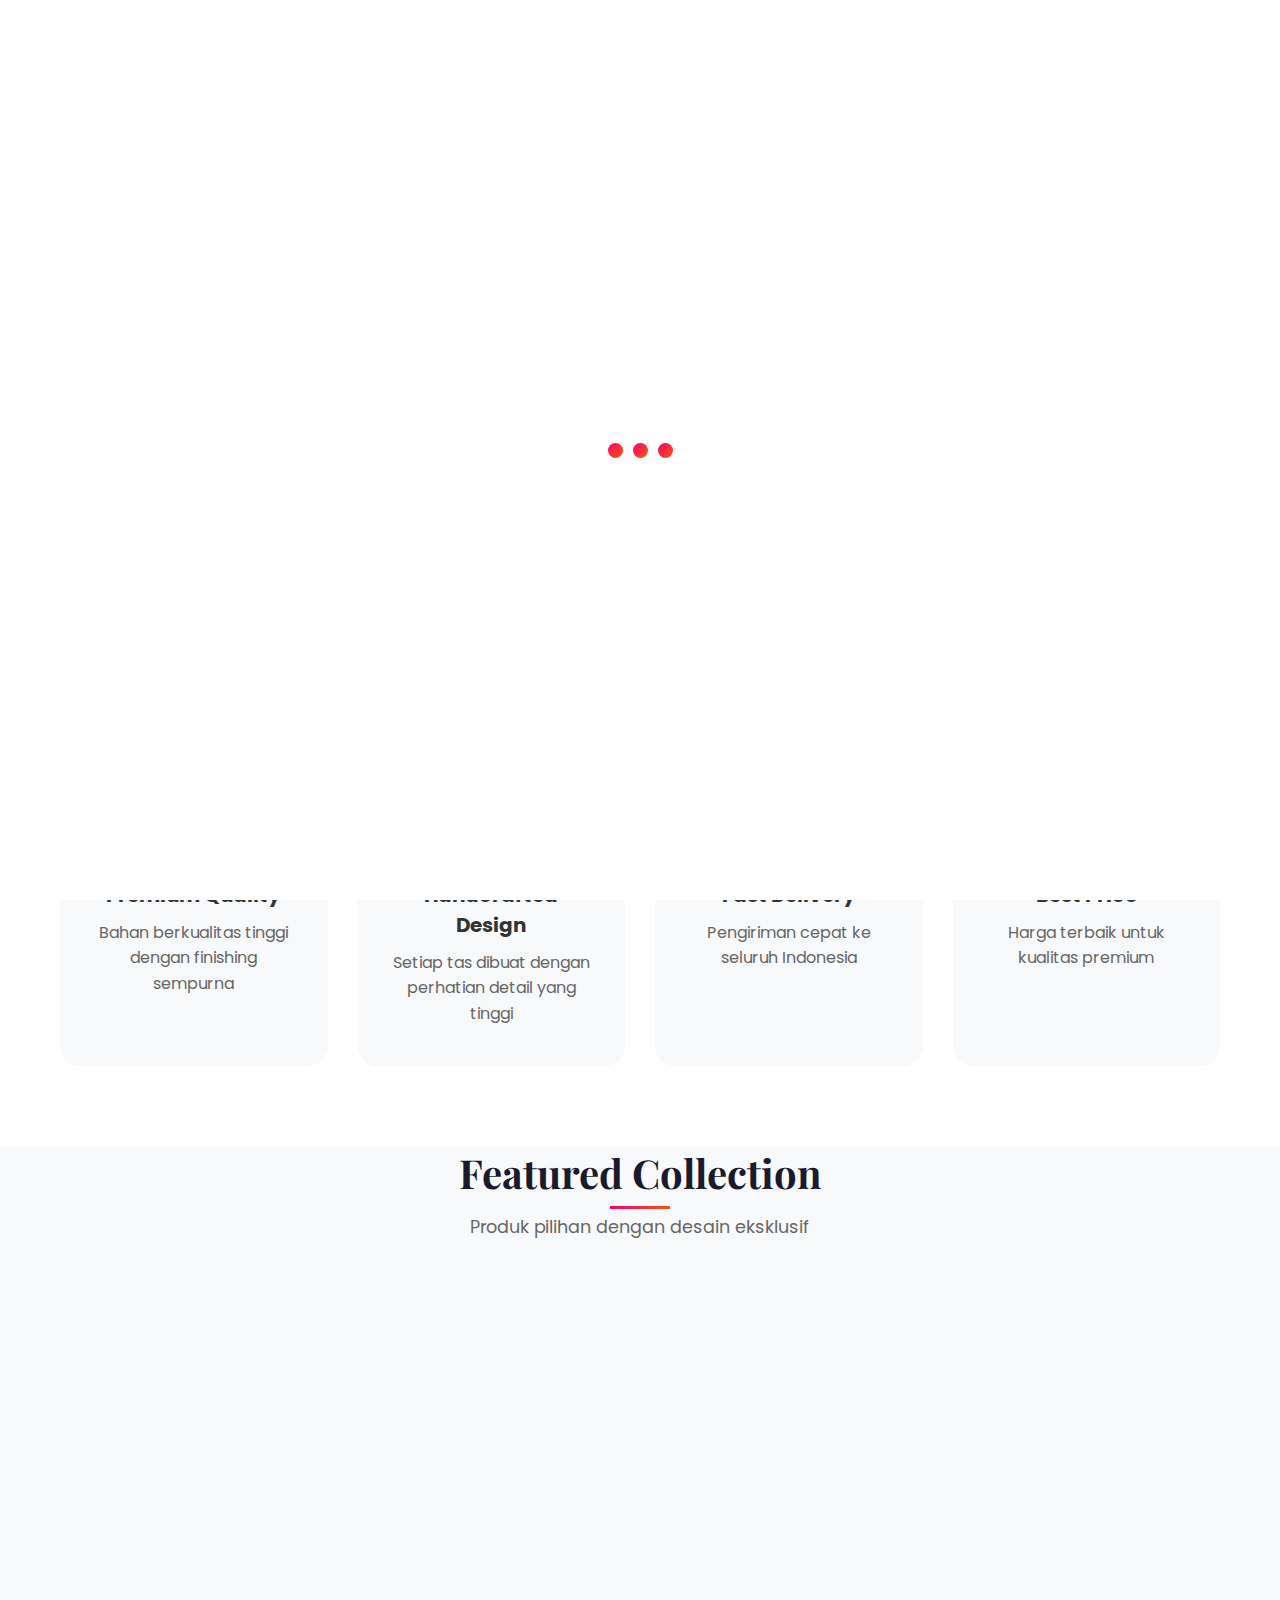
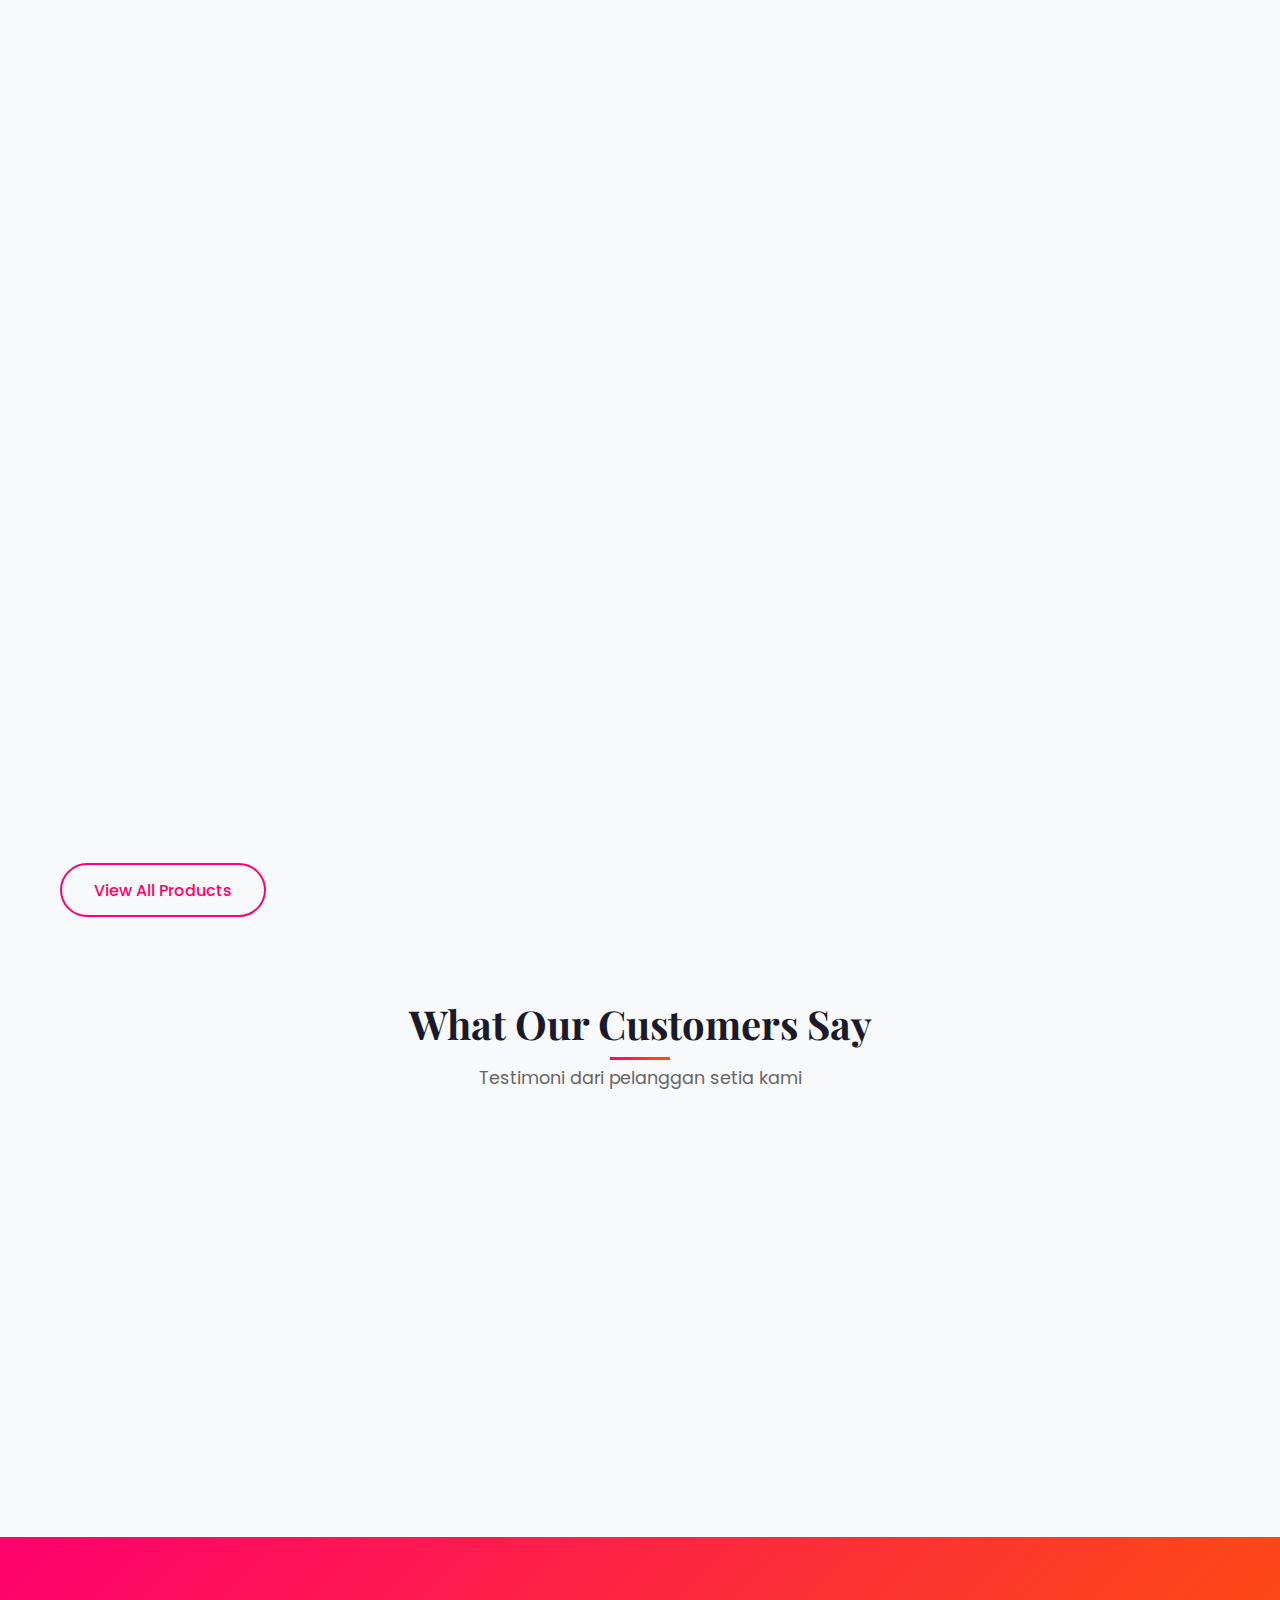
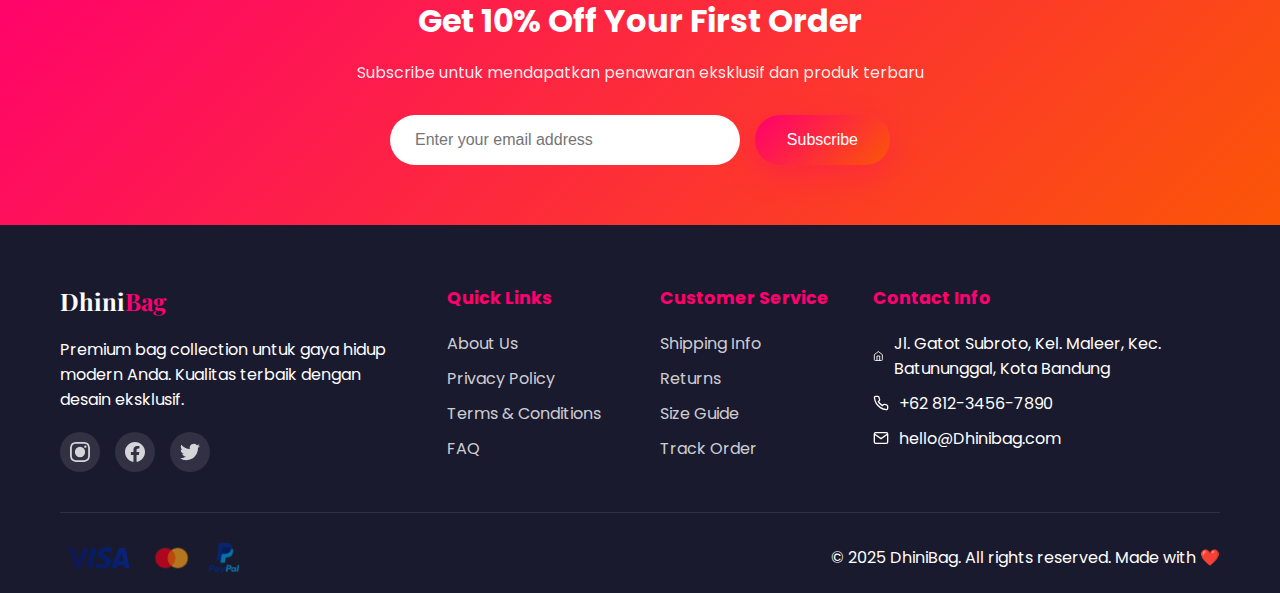
<file: index.html>
<!DOCTYPE html>
<html lang="id">
<head>
    <meta charset="UTF-8">
    <meta name="viewport" content="width=device-width, initial-scale=1.0">
    <title>DhiniBag - Premium Bag Collection</title>
    <link rel="stylesheet" href="css/style.css">
    <!-- Google Fonts -->
    <link href="https://fonts.googleapis.com/css2?family=Poppins:wght@300;400;500;600;700&family=Playfair+Display:wght@700&display=swap" rel="stylesheet">
</head>
<body>
    <!-- Loading Screen -->
    <div class="loader">
        <div class="loader-inner">
            <span></span>
            <span></span>
            <span></span>
        </div>
    </div>

    <!-- Header -->
    <header class="header">
        <div class="container">
            <div class="logo">
                <h1>Dhini<span>Bag</span></h1>
                <p class="tagline">Premium Collection</p>
            </div>
            <nav class="nav">
                <ul>
                    <li><a href="index.html" class="active">Home</a></li>
                    <li><a href="produk4.html">Produk</a></li>
                    <li><a href="kontak.html">Kontak</a></li>
                </ul>
            </nav>
            <div class="header-actions">
                <div class="cart-icon">
                    <svg width="24" height="24" viewBox="0 0 24 24" fill="none" stroke="currentColor">
                        <path d="M9 22C9.55228 22 10 21.5523 10 21C10 20.4477 9.55228 20 9 20C8.44772 20 8 20.4477 8 21C8 21.5523 8.44772 22 9 22Z"/>
                        <path d="M20 22C20.5523 22 21 21.5523 21 21C21 20.4477 20.5523 20 20 20C19.4477 20 19 20.4477 19 21C19 21.5523 19.4477 22 20 22Z"/>
                        <path d="M1 1H5L7.68 14.39C7.77144 14.8504 8.02191 15.264 8.38755 15.5583C8.75318 15.8526 9.2107 16.009 9.68 16H19.4C19.8693 16.009 20.3268 15.8526 20.6925 15.5583C21.0581 15.264 21.3086 14.8504 21.4 14.39L23 6H6"/>
                    </svg>
                    <span class="cart-count">0</span>
                </div>
                <div class="menu-toggle">
                    <span></span>
                    <span></span>
                    <span></span>
                </div>
            </div>
        </div>
    </header>

    <!-- Hero Section dengan Parallax -->
    <section class="hero">
        <div class="hero-background">
            <div class="hero-shape shape-1"></div>
            <div class="hero-shape shape-2"></div>
            <div class="hero-shape shape-3"></div>
        </div>
        <div class="container">
            <div class="hero-content">
                <h2 class="hero-title">
                    <span class="text-gradient">Discover</span>
                    <br>Your Perfect Bag
                </h2>
                <p class="hero-subtitle">Koleksi tas premium dengan desain eksklusif dan kualitas terbaik</p>
                <div class="hero-buttons">
                    <a href="produk.html" class="btn btn-primary">
                        <span>Explore Collection</span>
                        <svg width="20" height="20" viewBox="0 0 24 24" fill="none" stroke="currentColor">
                            <path d="M5 12h14M12 5l7 7-7 7"/>
                        </svg>
                    </a>
                    <a href="#featured" class="btn btn-secondary">View Featured</a>
                </div>
            </div>
            <div class="hero-image">
                <img src="images/hero-bag.avif" alt="Premium Bag">
                <div class="floating-card card-1">
                    <span class="discount">-30%</span>
                </div>
                <div class="floating-card card-2">
                    <span class="new">NEW</span>
                </div>
            </div>
        </div>
    </section>

    <!-- Features Section -->
    <section class="features">
        <div class="container">
            <div class="features-grid">
                <div class="feature-card">
                    <div class="feature-icon">
                        <svg width="40" height="40" viewBox="0 0 24 24" fill="none" stroke="currentColor">
                            <path d="M12 2L2 7l10 5 10-5-10-5zM2 17l10 5 10-5M2 12l10 5 10-5"/>
                        </svg>
                    </div>
                    <h3>Premium Quality</h3>
                    <p>Bahan berkualitas tinggi dengan finishing sempurna</p>
                </div>
                <div class="feature-card">
                    <div class="feature-icon">
                        <svg width="40" height="40" viewBox="0 0 24 24" fill="none" stroke="currentColor">
                            <path d="M20.84 4.61a5.5 5.5 0 0 0-7.78 0L12 5.67l-1.06-1.06a5.5 5.5 0 0 0-7.78 7.78l1.06 1.06L12 21.23l7.78-7.78 1.06-1.06a5.5 5.5 0 0 0 0-7.78z"/>
                        </svg>
                    </div>
                    <h3>Handcrafted Design</h3>
                    <p>Setiap tas dibuat dengan perhatian detail yang tinggi</p>
                </div>
                <div class="feature-card">
                    <div class="feature-icon">
                        <svg width="40" height="40" viewBox="0 0 24 24" fill="none" stroke="currentColor">
                            <circle cx="12" cy="12" r="10"/>
                            <path d="M12 6v6l4 2"/>
                        </svg>
                    </div>
                    <h3>Fast Delivery</h3>
                    <p>Pengiriman cepat ke seluruh Indonesia</p>
                </div>
                <div class="feature-card">
                    <div class="feature-icon">
                        <svg width="40" height="40" viewBox="0 0 24 24" fill="none" stroke="currentColor">
                            <path d="M12 2v20M17 5H9.5a3.5 3.5 0 0 0 0 7h5a3.5 3.5 0 0 1 0 7H6"/>
                        </svg>
                    </div>
                    <h3>Best Price</h3>
                    <p>Harga terbaik untuk kualitas premium</p>
                </div>
            </div>
        </div>
    </section>

    <!-- Featured Products dengan Animasi -->
    <section class="featured-products" id="featured">
        <div class="container">
            <div class="section-header">
                <h2 class="section-title">Featured Collection</h2>
                <p class="section-subtitle">Produk pilihan dengan desain eksklusif</p>
            </div>
            
            <div class="product-grid">
                <!-- Produk 1 -->
                <div class="product-card" data-aos="fade-up">
                    <div class="product-badge">Best Seller</div>
                    <div class="product-image">
                        <img src="images/tas1.png" alt="Urban Backpack" class="primary-img">
                        <img src="images/tas1.png" alt="Urban Backpack Hover" class="secondary-img">
                        <div class="product-overlay">
                            <a href="produk1.html" class="quick-view">Quick View</a>
                        </div>
                    </div>
                    <div class="product-info">
                        <div class="product-rating">
                            <span class="stars">★★★★★</span>
                            <span class="rating-count">(125)</span>
                        </div>
                        <h3 class="product-title">Urban Backpack Deluxe</h3>
                        <p class="product-description">Modern minimalist design dengan fitur anti-theft</p>
                        <div class="product-footer">
                            <div class="product-price">
                                <span class="price-old">Rp 350.000</span>
                                <span class="price-current">Rp 250.000</span>
                            </div>
                            <button class="add-to-cart">
                                <svg width="20" height="20" viewBox="0 0 24 24" fill="none" stroke="currentColor">
                                    <path d="M12 5v14M5 12h14"/>
                                </svg>
                            </button>
                        </div>
                    </div>
                </div>

                <!-- Produk 2 -->
                <div class="product-card" data-aos="fade-up" data-aos-delay="100">
                    <div class="product-badge new">New Arrival</div>
                    <div class="product-image">
                        <img src="images/tas2.png" alt="Elegant Tote" class="primary-img">
                        <img src="images/tas2.png" alt="Elegant Tote Hover" class="secondary-img">
                        <div class="product-overlay">
                            <a href="produk2.html" class="quick-view">Quick View</a>
                        </div>
                    </div>
                    <div class="product-info">
                        <div class="product-rating">
                            <span class="stars">★★★★★</span>
                            <span class="rating-count">(89)</span>
                        </div>
                        <h3 class="product-title">Elegant Leather Tote</h3>
                        <p class="product-description">Tas tote kulit premium dengan ruang luas</p>
                        <div class="product-footer">
                            <div class="product-price">
                                <span class="price-current">Rp 450.000</span>
                            </div>
                            <button class="add-to-cart">
                                <svg width="20" height="20" viewBox="0 0 24 24" fill="none" stroke="currentColor">
                                    <path d="M12 5v14M5 12h14"/>
                                </svg>
                            </button>
                        </div>
                    </div>
                </div>

                <!-- Produk 3 -->
                <div class="product-card" data-aos="fade-up" data-aos-delay="200">
                    <div class="product-badge sale">Sale 40%</div>
                    <div class="product-image">
                        <img src="images/tas3.png" alt="Crossbody Chic" class="primary-img">
                        <img src="images/tas3.png" alt="Crossbody Chic Hover" class="secondary-img">
                        <div class="product-overlay">
                            <a href="produk3.html" class="quick-view">Quick View</a>
                        </div>
                    </div>
                    <div class="product-info">
                        <div class="product-rating">
                            <span class="stars">★★★★☆</span>
                            <span class="rating-count">(67)</span>
                        </div>
                        <h3 class="product-title">Crossbody Chic</h3>
                        <p class="product-description">Tas selempang stylish untuk daily use</p>
                        <div class="product-footer">
                            <div class="product-price">
                                <span class="price-old">Rp 300.000</span>
                                <span class="price-current">Rp 180.000</span>
                            </div>
                            <button class="add-to-cart">
                                <svg width="20" height="20" viewBox="0 0 24 24" fill="none" stroke="currentColor">
                                    <path d="M12 5v14M5 12h14"/>
                                </svg>
                            </button>
                        </div>
                    </div>
                </div>

                <!-- Produk 4 -->
                <div class="product-card" data-aos="fade-up" data-aos-delay="300">
                    <div class="product-badge limited">Limited Edition</div>
                    <div class="product-image">
                        <img src="images/tas4.png" alt="Evening Clutch" class="primary-img">
                        <img src="images/tas4.png" alt="Evening Clutch Hover" class="secondary-img">
                        <div class="product-overlay">
                            <a href="produk4.html" class="quick-view">Quick View</a>
                        </div>
                    </div>
                    <div class="product-info">
                        <div class="product-rating">
                            <span class="stars">★★★★★</span>
                            <span class="rating-count">(43)</span>
                        </div>
                        <h3 class="product-title">Crystal Evening Clutch</h3>
                        <p class="product-description">Clutch mewah dengan detail kristal</p>
                        <div class="product-footer">
                            <div class="product-price">
                                <span class="price-current">Rp 350.000</span>
                            </div>
                            <button class="add-to-cart">
                                <svg width="20" height="20" viewBox="0 0 24 24" fill="none" stroke="currentColor">
                                    <path d="M12 5v14M5 12h14"/>
                                </svg>
                            </button>
                        </div>
                    </div>
                </div>

                <!-- Produk 5 -->
                <div class="product-card" data-aos="fade-up" data-aos-delay="400">
                    <div class="product-badge">Premium</div>
                    <div class="product-image">
                        <img src="images/tas5.png" alt="Business Laptop Bag" class="primary-img">
                        <img src="images/tas5.png" alt="Business Laptop Bag Hover" class="secondary-img">
                        <div class="product-overlay">
                            <a href="produk5.html" class="quick-view">Quick View</a>
                        </div>
                    </div>
                    <div class="product-info">
                        <div class="product-rating">
                            <span class="stars">★★★★★</span>
                            <span class="rating-count">(156)</span>
                        </div>
                        <h3 class="product-title">Executive Laptop Bag</h3>
                        <p class="product-description">Tas laptop profesional dengan smart compartments</p>
                        <div class="product-footer">
                            <div class="product-price">
                                <span class="price-current">Rp 550.000</span>
                            </div>
                            <button class="add-to-cart">
                                <svg width="20" height="20" viewBox="0 0 24 24" fill="none" stroke="currentColor">
                                    <path d="M12 5v14M5 12h14"/>
                                </svg>
                            </button>
                        </div>
                    </div>
                </div>
            </div>

            <div class="section-footer">
                <a href="produk.html" class="btn btn-outline">View All Products</a>
            </div>
        </div>
    </section>

    <!-- Testimonials Section -->
    <section class="testimonials">
        <div class="container">
            <div class="section-header">
                <h2 class="section-title">What Our Customers Say</h2>
                <p class="section-subtitle">Testimoni dari pelanggan setia kami</p>
            </div>
            
            <div class="testimonial-slider">
                <div class="testimonial-card">
                    <div class="testimonial-stars">★★★★★</div>
                    <p class="testimonial-text">"Kualitas tas luar biasa! Design modern dan fungsional. Sangat puas dengan pembelian saya."</p>
                    <div class="testimonial-author">
                        <img src="images/customer2.webp" alt="Customer">
                        <div>
                            <h4>Sarah Wijaya</h4>
                            <p>Fashion Blogger</p>
                        </div>
                    </div>
                </div>
                
                <div class="testimonial-card">
                    <div class="testimonial-stars">★★★★★</div>
                    <p class="testimonial-text">"Pelayanan excellent dan pengiriman cepat. Tas yang saya beli melebihi ekspektasi!"</p>
                    <div class="testimonial-author">
                        <img src="images/customer2.webp" alt="Customer">
                        <div>
                            <h4>Dian Pratama</h4>
                            <p>Entrepreneur</p>
                        </div>
                    </div>
                </div>
                
                <div class="testimonial-card">
                    <div class="testimonial-stars">★★★★★</div>
                    <p class="testimonial-text">"Best investment! Tas laptop saya sudah 2 tahun masih seperti baru. Highly recommended!"</p>
                    <div class="testimonial-author">
                        <img src="images/customer2.webp" alt="Customer">
                        <div>
                            <h4>Rudi Hermawan</h4>
                            <p>IT Professional</p>
                        </div>
                    </div>
                </div>
            </div>
        </div>
    </section>

    <!-- Newsletter Section -->
    <section class="newsletter">
        <div class="container">
            <div class="newsletter-content">
                <h2>Get 10% Off Your First Order</h2>
                <p>Subscribe untuk mendapatkan penawaran eksklusif dan produk terbaru</p>
                <form class="newsletter-form">
                    <input type="email" placeholder="Enter your email address">
                    <button type="submit" class="btn btn-primary">Subscribe</button>
                </form>
            </div>
        </div>
    </section>

    <!-- Footer -->
    <footer class="footer">
        <div class="container">
            <div class="footer-content">
                <div class="footer-section footer-about">
                    <h3>Dhini<span>Bag</span></h3>
                    <p>Premium bag collection untuk gaya hidup modern Anda. Kualitas terbaik dengan desain eksklusif.</p>
                    <div class="social-links">
                        <a href="#" aria-label="Instagram">
                            <svg width="20" height="20" viewBox="0 0 24 24" fill="currentColor">
                                <path d="M12 2.163c3.204 0 3.584.012 4.85.07 3.252.148 4.771 1.691 4.919 4.919.058 1.265.069 1.645.069 4.849 0 3.205-.012 3.584-.069 4.849-.149 3.225-1.664 4.771-4.919 4.919-1.266.058-1.644.07-4.85.07-3.204 0-3.584-.012-4.849-.07-3.26-.149-4.771-1.699-4.919-4.92-.058-1.265-.07-1.644-.07-4.849 0-3.204.013-3.583.07-4.849.149-3.227 1.664-4.771 4.919-4.919 1.266-.057 1.645-.069 4.849-.069zm0-2.163c-3.259 0-3.667.014-4.947.072-4.358.2-6.78 2.618-6.98 6.98-.059 1.281-.073 1.689-.073 4.948 0 3.259.014 3.668.072 4.948.2 4.358 2.618 6.78 6.98 6.98 1.281.058 1.689.072 4.948.072 3.259 0 3.668-.014 4.948-.072 4.354-.2 6.782-2.618 6.979-6.98.059-1.28.073-1.689.073-4.948 0-3.259-.014-3.667-.072-4.947-.196-4.354-2.617-6.78-6.979-6.98-1.281-.059-1.69-.073-4.949-.073zM5.838 12a6.162 6.162 0 1 1 12.324 0 6.162 6.162 0 0 1-12.324 0zM12 16a4 4 0 1 1 0-8 4 4 0 0 1 0 8zm4.965-10.405a1.44 1.44 0 1 1 2.881.001 1.44 1.44 0 0 1-2.881-.001z"/>
                            </svg>
                        </a>
                        <a href="#" aria-label="Facebook">
                            <svg width="20" height="20" viewBox="0 0 24 24" fill="currentColor">
                                <path d="M24 12.073c0-6.627-5.373-12-12-12s-12 5.373-12 12c0 5.99 4.388 10.954 10.125 11.854v-8.385H7.078v-3.47h3.047V9.43c0-3.007 1.792-4.669 4.533-4.669 1.312 0 2.686.235 2.686.235v2.953H15.83c-1.491 0-1.956.925-1.956 1.874v2.25h3.328l-.532 3.47h-2.796v8.385C19.612 23.027 24 18.062 24 12.073z"/>
                            </svg>
                        </a>
                        <a href="#" aria-label="Twitter">
                            <svg width="20" height="20" viewBox="0 0 24 24" fill="currentColor">
                                <path d="M23.953 4.57a10 10 0 01-2.825.775 4.958 4.958 0 002.163-2.723c-.951.555-2.005.959-3.127 1.184a4.92 4.92 0 00-8.384 4.482C7.69 8.095 4.067 6.13 1.64 3.162a4.822 4.822 0 00-.666 2.475c0 1.71.87 3.213 2.188 4.096a4.904 4.904 0 01-2.228-.616v.06a4.923 4.923 0 003.946 4.827 4.996 4.996 0 01-2.212.085 4.936 4.936 0 004.604 3.417 9.867 9.867 0 01-6.102 2.105c-.39 0-.779-.023-1.17-.067a13.995 13.995 0 007.557 2.209c9.053 0 13.998-7.496 13.998-13.985 0-.21 0-.42-.015-.63A9.935 9.935 0 0024 4.59z"/>
                            </svg>
                        </a>
                    </div>
                </div>
                
                <div class="footer-section">
                    <h4>Quick Links</h4>
                    <ul>
                        <li><a href="#">About Us</a></li>
                        <li><a href="#">Privacy Policy</a></li>
                        <li><a href="#">Terms & Conditions</a></li>
                        <li><a href="#">FAQ</a></li>
                    </ul>
                </div>
                
                <div class="footer-section">
                    <h4>Customer Service</h4>
                    <ul>
                        <li><a href="#">Shipping Info</a></li>
                        <li><a href="#">Returns</a></li>
                        <li><a href="#">Size Guide</a></li>
                        <li><a href="#">Track Order</a></li>
                    </ul>
                </div>
                
                <div class="footer-section">
                    <h4>Contact Info</h4>
                    <ul class="contact-info">
                        <li>
                            <svg width="16" height="16" viewBox="0 0 24 24" fill="none" stroke="currentColor">
                                <path d="M3 9l9-7 9 7v11a2 2 0 0 1-2 2H5a2 2 0 0 1-2-2z"/>
                                <polyline points="9 22 9 12 15 12 15 22"/>
                            </svg>
                            Jl. Gatot Subroto, Kel. Maleer, Kec. Batununggal, Kota Bandung
                        </li>
                        <li>
                            <svg width="16" height="16" viewBox="0 0 24 24" fill="none" stroke="currentColor">
                                <path d="M22 16.92v3a2 2 0 0 1-2.18 2 19.79 19.79 0 0 1-8.63-3.07 19.5 19.5 0 0 1-6-6 19.79 19.79 0 0 1-3.07-8.67A2 2 0 0 1 4.11 2h3a2 2 0 0 1 2 1.72 12.84 12.84 0 0 0 .7 2.81 2 2 0 0 1-.45 2.11L8.09 9.91a16 16 0 0 0 6 6l1.27-1.27a2 2 0 0 1 2.11-.45 12.84 12.84 0 0 0 2.81.7A2 2 0 0 1 22 16.92z"/>
                            </svg>
                            +62 812-3456-7890
                        </li>
                        <li>
                            <svg width="16" height="16" viewBox="0 0 24 24" fill="none" stroke="currentColor">
                                <path d="M4 4h16c1.1 0 2 .9 2 2v12c0 1.1-.9 2-2 2H4c-1.1 0-2-.9-2-2V6c0-1.1.9-2 2-2z"/>
                                <polyline points="22,6 12,13 2,6"/>
                            </svg>
                            hello@Dhinibag.com
                        </li>
                    </ul>
                </div>
            </div>
            
            <div class="footer-bottom">
                <div class="payment-methods">
                    <img src="images/visa.png" alt="Visa">
                    <img src="images/mastercard.png" alt="Mastercard">
                    <img src="images/paypal.png" alt="PayPal">
                </div>
                <p>&copy; 2025 DhiniBag. All rights reserved. Made with ❤️</p>
            </div>
        </div>
    </footer>

    <!-- Back to Top Button -->
    <button class="back-to-top" aria-label="Back to top">
        <svg width="24" height="24" viewBox="0 0 24 24" fill="none" stroke="currentColor">
            <path d="M12 19V5M5 12l7-7 7 7"/>
        </svg>
    </button>

    <script src="js/script.js"></script>
</body>
</html>
</file>
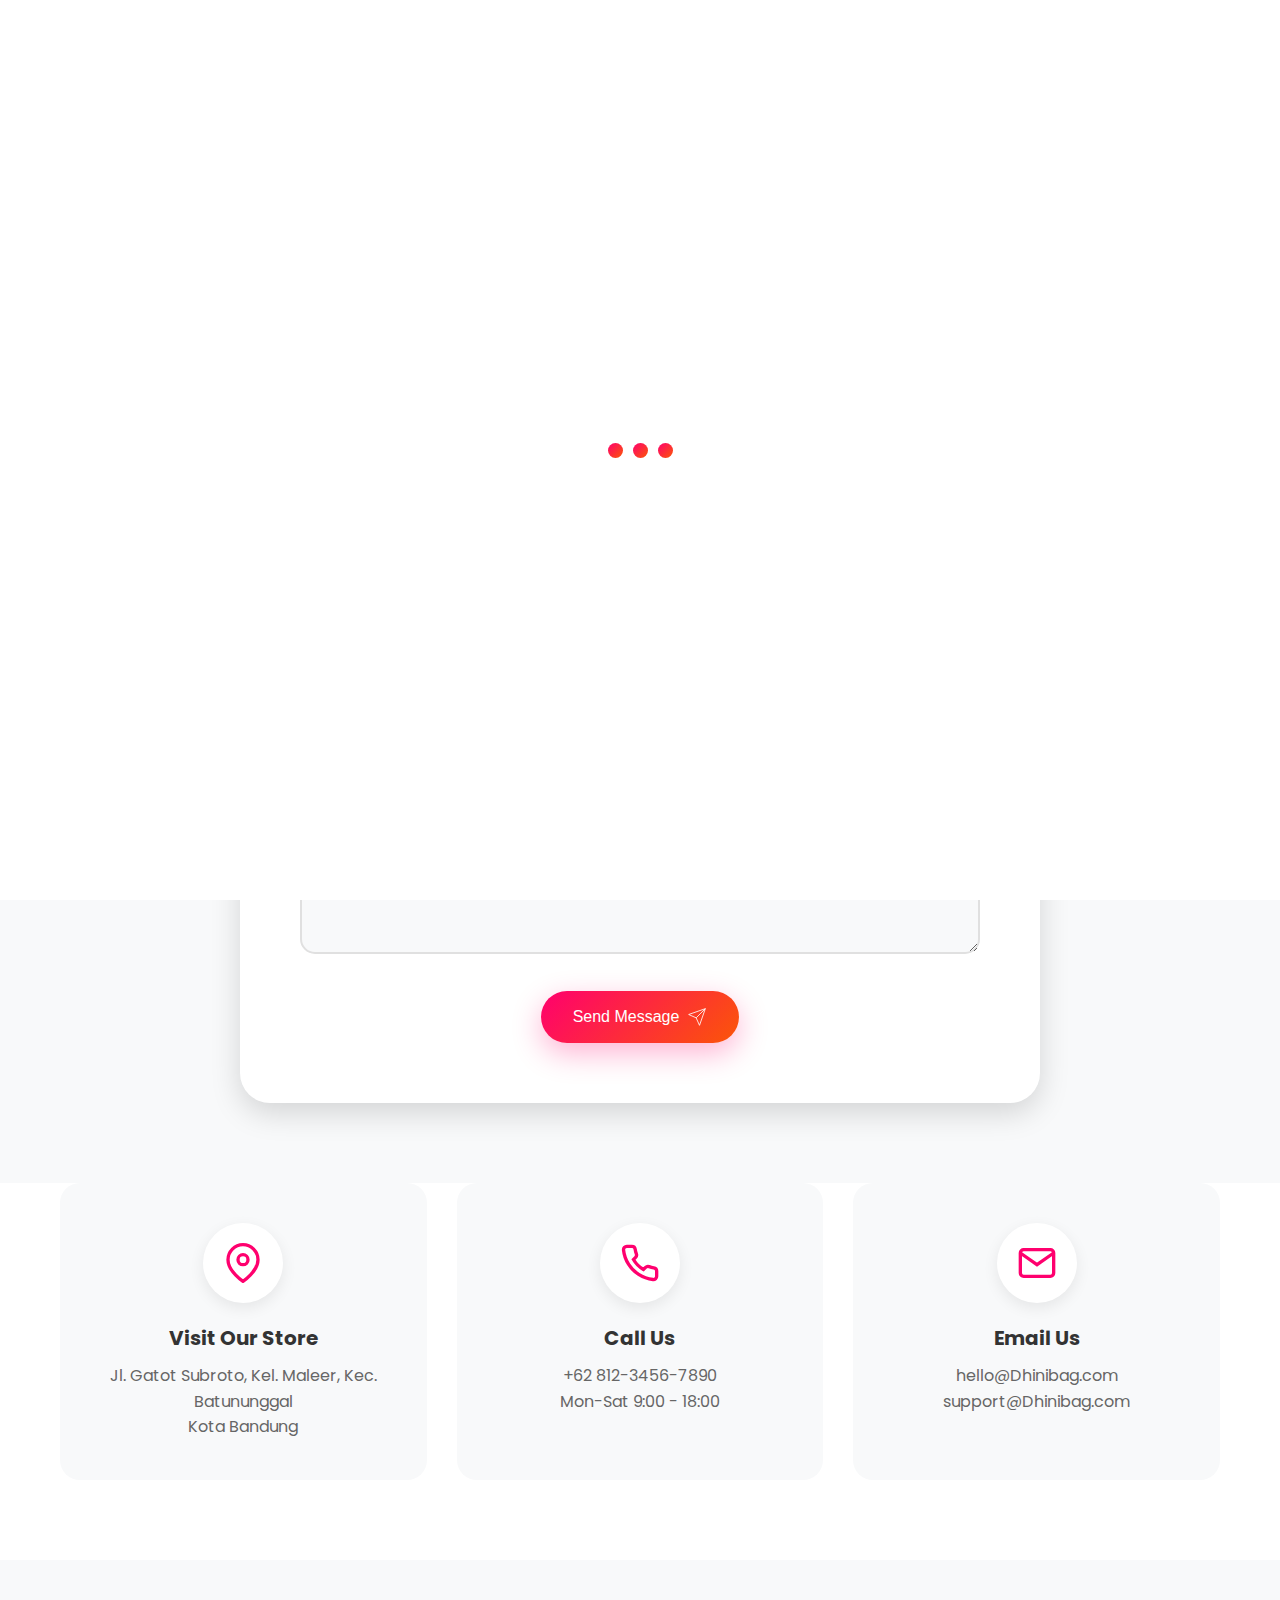
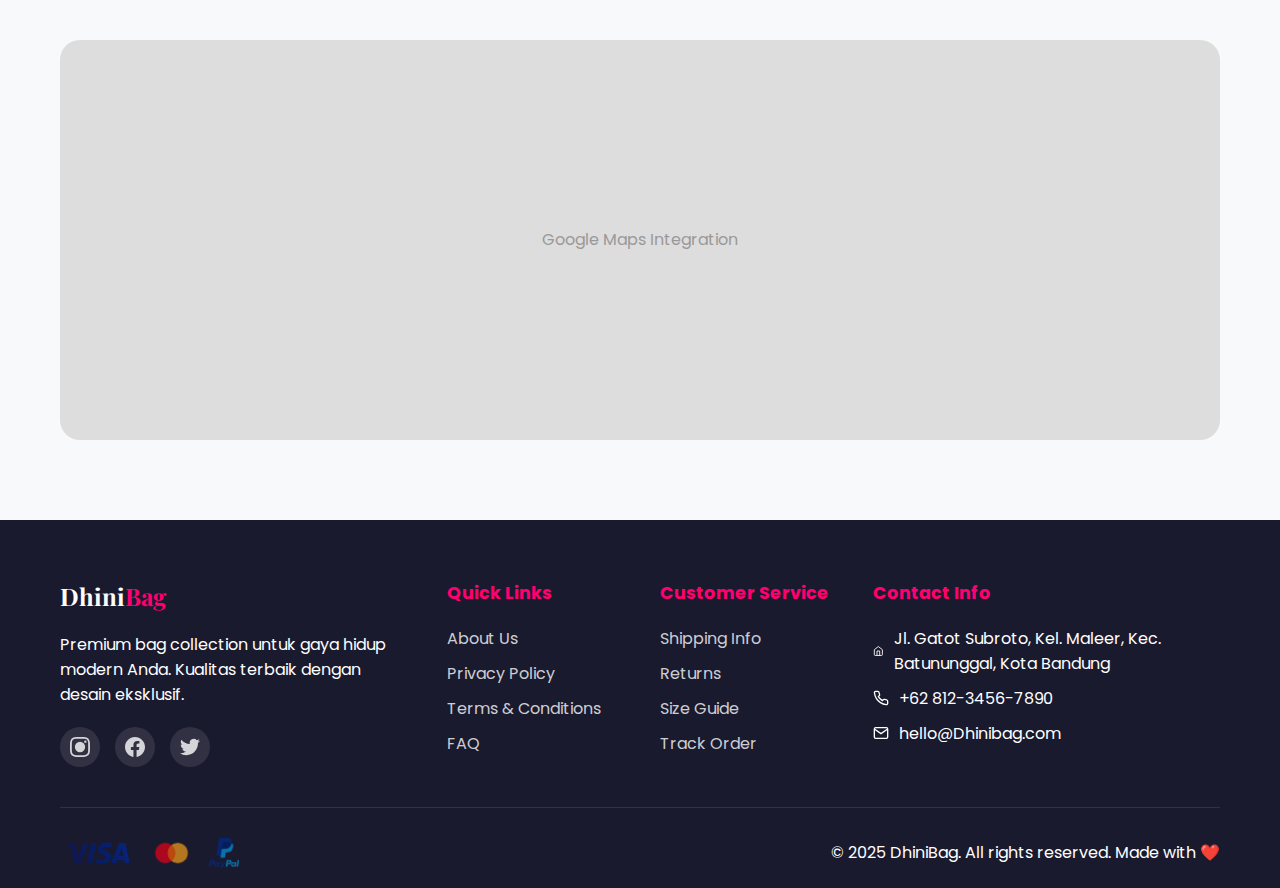
<file: kontak.html>
<!DOCTYPE html>
<html lang="id">
<head>
    <meta charset="UTF-8">
    <meta name="viewport" content="width=device-width, initial-scale=1.0">
    <title>Kontak - DhiniBag</title>
    <link rel="stylesheet" href="css/style.css">
    <link href="https://fonts.googleapis.com/css2?family=Poppins:wght@300;400;500;600;700&family=Playfair+Display:wght@700&display=swap" rel="stylesheet">
</head>
<body>
    <!-- Loading Screen -->
    <div class="loader">
        <div class="loader-inner">
            <span></span>
            <span></span>
            <span></span>
        </div>
    </div>

    <!-- Header (sama dengan index.html) -->
    <header class="header">
        <!-- Same header content -->
    </header>

    <!-- Contact Hero -->
    <section class="hero" style="padding: 60px 0; margin-top: 80px;">
        <div class="hero-background">
            <div class="hero-shape shape-1"></div>
            <div class="hero-shape shape-2"></div>
        </div>
        <div class="container">
            <div class="hero-content" style="text-align: center;">
                <h2 class="hero-title">Get In <span class="text-gradient">Touch</span></h2>
                <p class="hero-subtitle">Kami siap membantu Anda dengan pertanyaan atau kebutuhan apapun</p>
            </div>
        </div>
    </section>

    <!-- Contact Section -->
    <section class="contact">
        <div class="container">
            <div class="contact-form-container">
                <form class="contact-form">
                    <div class="form-grid">
                        <div class="form-group">
                            <label for="name">Nama Lengkap</label>
                            <input type="text" id="name" name="name" required>
                        </div>
                        
                        <div class="form-group">
                            <label for="email">Email Address</label>
                            <input type="email" id="email" name="email" required>
                        </div>
                        
                        <div class="form-group">
                            <label for="phone">Nomor Telepon</label>
                            <input type="tel" id="phone" name="phone">
                        </div>
                        
                        <div class="form-group">
                            <label for="subject">Subject</label>
                            <input type="text" id="subject" name="subject">
                        </div>
                        
                        <div class="form-group full-width">
                            <label for="message">Pesan Anda</label>
                            <textarea id="message" name="message" rows="5" required></textarea>
                        </div>
                    </div>
                    
                    <div class="form-submit">
                        <button type="submit" class="btn btn-primary">
                            Send Message
                            <svg width="20" height="20" viewBox="0 0 24 24" fill="none" stroke="currentColor">
                                <path d="M22 2L11 13M22 2l-7 20-4-9-9-4 20-7z"/>
                            </svg>
                        </button>
                    </div>
                </form>
            </div>
        </div>
    </section>

    <!-- Contact Info Cards -->
    <section class="features" style="padding-top: 0;">
        <div class="container">
            <div class="features-grid">
                <div class="feature-card">
                    <div class="feature-icon">
                        <svg width="40" height="40" viewBox="0 0 24 24" fill="none" stroke="currentColor">
                            <path d="M21 10c0 7-9 13-9 13s-9-6-9-13a9 9 0 0 1 18 0z"/>
                            <circle cx="12" cy="10" r="3"/>
                        </svg>
                    </div>
                    <h3>Visit Our Store</h3>
                    <p> Jl. Gatot Subroto, Kel. Maleer, Kec. Batununggal<br>Kota Bandung</p>
                </div>
                
                <div class="feature-card">
                    <div class="feature-icon">
                        <svg width="40" height="40" viewBox="0 0 24 24" fill="none" stroke="currentColor">
                            <path d="M22 16.92v3a2 2 0 0 1-2.18 2 19.79 19.79 0 0 1-8.63-3.07 19.5 19.5 0 0 1-6-6 19.79 19.79 0 0 1-3.07-8.67A2 2 0 0 1 4.11 2h3a2 2 0 0 1 2 1.72 12.84 12.84 0 0 0 .7 2.81 2 2 0 0 1-.45 2.11L8.09 9.91a16 16 0 0 0 6 6l1.27-1.27a2 2 0 0 1 2.11-.45 12.84 12.84 0 0 0 2.81.7A2 2 0 0 1 22 16.92z"/>
                        </svg>
                    </div>
                    <h3>Call Us</h3>
                    <p>+62 812-3456-7890<br>Mon-Sat 9:00 - 18:00</p>
                </div>
                
                <div class="feature-card">
                    <div class="feature-icon">
                        <svg width="40" height="40" viewBox="0 0 24 24" fill="none" stroke="currentColor">
                            <path d="M4 4h16c1.1 0 2 .9 2 2v12c0 1.1-.9 2-2 2H4c-1.1 0-2-.9-2-2V6c0-1.1.9-2 2-2z"/>
                            <polyline points="22,6 12,13 2,6"/>
                        </svg>
                    </div>
                    <h3>Email Us</h3>
                    <p>hello@Dhinibag.com<br>support@Dhinibag.com</p>
                </div>
            </div>
        </div>
    </section>

    <!-- Map Section -->
    <section style="padding: 80px 0;">
        <div class="container">
            <div style="background: #ddd; height: 400px; border-radius: 20px; display: flex; align-items: center; justify-content: center;">
                <p style="color: #999;">Google Maps Integration</p>
            </div>
        </div>
    </section>

    <!-- Footer -->
    <footer class="footer">
        <div class="container">
            <div class="footer-content">
                <div class="footer-section footer-about">
                    <h3>Dhini<span>Bag</span></h3>
                    <p>Premium bag collection untuk gaya hidup modern Anda. Kualitas terbaik dengan desain eksklusif.</p>
                    <div class="social-links">
                        <a href="#" aria-label="Instagram">
                            <svg width="20" height="20" viewBox="0 0 24 24" fill="currentColor">
                                <path d="M12 2.163c3.204 0 3.584.012 4.85.07 3.252.148 4.771 1.691 4.919 4.919.058 1.265.069 1.645.069 4.849 0 3.205-.012 3.584-.069 4.849-.149 3.225-1.664 4.771-4.919 4.919-1.266.058-1.644.07-4.85.07-3.204 0-3.584-.012-4.849-.07-3.26-.149-4.771-1.699-4.919-4.92-.058-1.265-.07-1.644-.07-4.849 0-3.204.013-3.583.07-4.849.149-3.227 1.664-4.771 4.919-4.919 1.266-.057 1.645-.069 4.849-.069zm0-2.163c-3.259 0-3.667.014-4.947.072-4.358.2-6.78 2.618-6.98 6.98-.059 1.281-.073 1.689-.073 4.948 0 3.259.014 3.668.072 4.948.2 4.358 2.618 6.78 6.98 6.98 1.281.058 1.689.072 4.948.072 3.259 0 3.668-.014 4.948-.072 4.354-.2 6.782-2.618 6.979-6.98.059-1.28.073-1.689.073-4.948 0-3.259-.014-3.667-.072-4.947-.196-4.354-2.617-6.78-6.979-6.98-1.281-.059-1.69-.073-4.949-.073zM5.838 12a6.162 6.162 0 1 1 12.324 0 6.162 6.162 0 0 1-12.324 0zM12 16a4 4 0 1 1 0-8 4 4 0 0 1 0 8zm4.965-10.405a1.44 1.44 0 1 1 2.881.001 1.44 1.44 0 0 1-2.881-.001z"/>
                            </svg>
                        </a>
                        <a href="#" aria-label="Facebook">
                            <svg width="20" height="20" viewBox="0 0 24 24" fill="currentColor">
                                <path d="M24 12.073c0-6.627-5.373-12-12-12s-12 5.373-12 12c0 5.99 4.388 10.954 10.125 11.854v-8.385H7.078v-3.47h3.047V9.43c0-3.007 1.792-4.669 4.533-4.669 1.312 0 2.686.235 2.686.235v2.953H15.83c-1.491 0-1.956.925-1.956 1.874v2.25h3.328l-.532 3.47h-2.796v8.385C19.612 23.027 24 18.062 24 12.073z"/>
                            </svg>
                        </a>
                        <a href="#" aria-label="Twitter">
                            <svg width="20" height="20" viewBox="0 0 24 24" fill="currentColor">
                                <path d="M23.953 4.57a10 10 0 01-2.825.775 4.958 4.958 0 002.163-2.723c-.951.555-2.005.959-3.127 1.184a4.92 4.92 0 00-8.384 4.482C7.69 8.095 4.067 6.13 1.64 3.162a4.822 4.822 0 00-.666 2.475c0 1.71.87 3.213 2.188 4.096a4.904 4.904 0 01-2.228-.616v.06a4.923 4.923 0 003.946 4.827 4.996 4.996 0 01-2.212.085 4.936 4.936 0 004.604 3.417 9.867 9.867 0 01-6.102 2.105c-.39 0-.779-.023-1.17-.067a13.995 13.995 0 007.557 2.209c9.053 0 13.998-7.496 13.998-13.985 0-.21 0-.42-.015-.63A9.935 9.935 0 0024 4.59z"/>
                            </svg>
                        </a>
                    </div>
                </div>
                
                <div class="footer-section">
                    <h4>Quick Links</h4>
                    <ul>
                        <li><a href="#">About Us</a></li>
                        <li><a href="#">Privacy Policy</a></li>
                        <li><a href="#">Terms & Conditions</a></li>
                        <li><a href="#">FAQ</a></li>
                    </ul>
                </div>
                
                <div class="footer-section">
                    <h4>Customer Service</h4>
                    <ul>
                        <li><a href="#">Shipping Info</a></li>
                        <li><a href="#">Returns</a></li>
                        <li><a href="#">Size Guide</a></li>
                        <li><a href="#">Track Order</a></li>
                    </ul>
                </div>
                
                <div class="footer-section">
                    <h4>Contact Info</h4>
                    <ul class="contact-info">
                        <li>
                            <svg width="16" height="16" viewBox="0 0 24 24" fill="none" stroke="currentColor">
                                <path d="M3 9l9-7 9 7v11a2 2 0 0 1-2 2H5a2 2 0 0 1-2-2z"/>
                                <polyline points="9 22 9 12 15 12 15 22"/>
                            </svg>
                            Jl. Gatot Subroto, Kel. Maleer, Kec. Batununggal, Kota Bandung
                        </li>
                        <li>
                            <svg width="16" height="16" viewBox="0 0 24 24" fill="none" stroke="currentColor">
                                <path d="M22 16.92v3a2 2 0 0 1-2.18 2 19.79 19.79 0 0 1-8.63-3.07 19.5 19.5 0 0 1-6-6 19.79 19.79 0 0 1-3.07-8.67A2 2 0 0 1 4.11 2h3a2 2 0 0 1 2 1.72 12.84 12.84 0 0 0 .7 2.81 2 2 0 0 1-.45 2.11L8.09 9.91a16 16 0 0 0 6 6l1.27-1.27a2 2 0 0 1 2.11-.45 12.84 12.84 0 0 0 2.81.7A2 2 0 0 1 22 16.92z"/>
                            </svg>
                            +62 812-3456-7890
                        </li>
                        <li>
                            <svg width="16" height="16" viewBox="0 0 24 24" fill="none" stroke="currentColor">
                                <path d="M4 4h16c1.1 0 2 .9 2 2v12c0 1.1-.9 2-2 2H4c-1.1 0-2-.9-2-2V6c0-1.1.9-2 2-2z"/>
                                <polyline points="22,6 12,13 2,6"/>
                            </svg>
                            hello@Dhinibag.com
                        </li>
                    </ul>
                </div>
            </div>
            
            <div class="footer-bottom">
                <div class="payment-methods">
                    <img src="images/visa.png" alt="Visa">
                    <img src="images/mastercard.png" alt="Mastercard">
                    <img src="images/paypal.png" alt="PayPal">
                </div>
                <p>&copy; 2025 DhiniBag. All rights reserved. Made with ❤️</p>
            </div>
        </div>
    </footer>

    <!-- Back to Top Button -->
    <button class="back-to-top" aria-label="Back to top">
        <svg width="24" height="24" viewBox="0 0 24 24" fill="none" stroke="currentColor">
            <path d="M12 19V5M5 12l7-7 7 7"/>
        </svg>
    </button>

    <script src="js/script.js"></script>
</body>
</html>
</file>
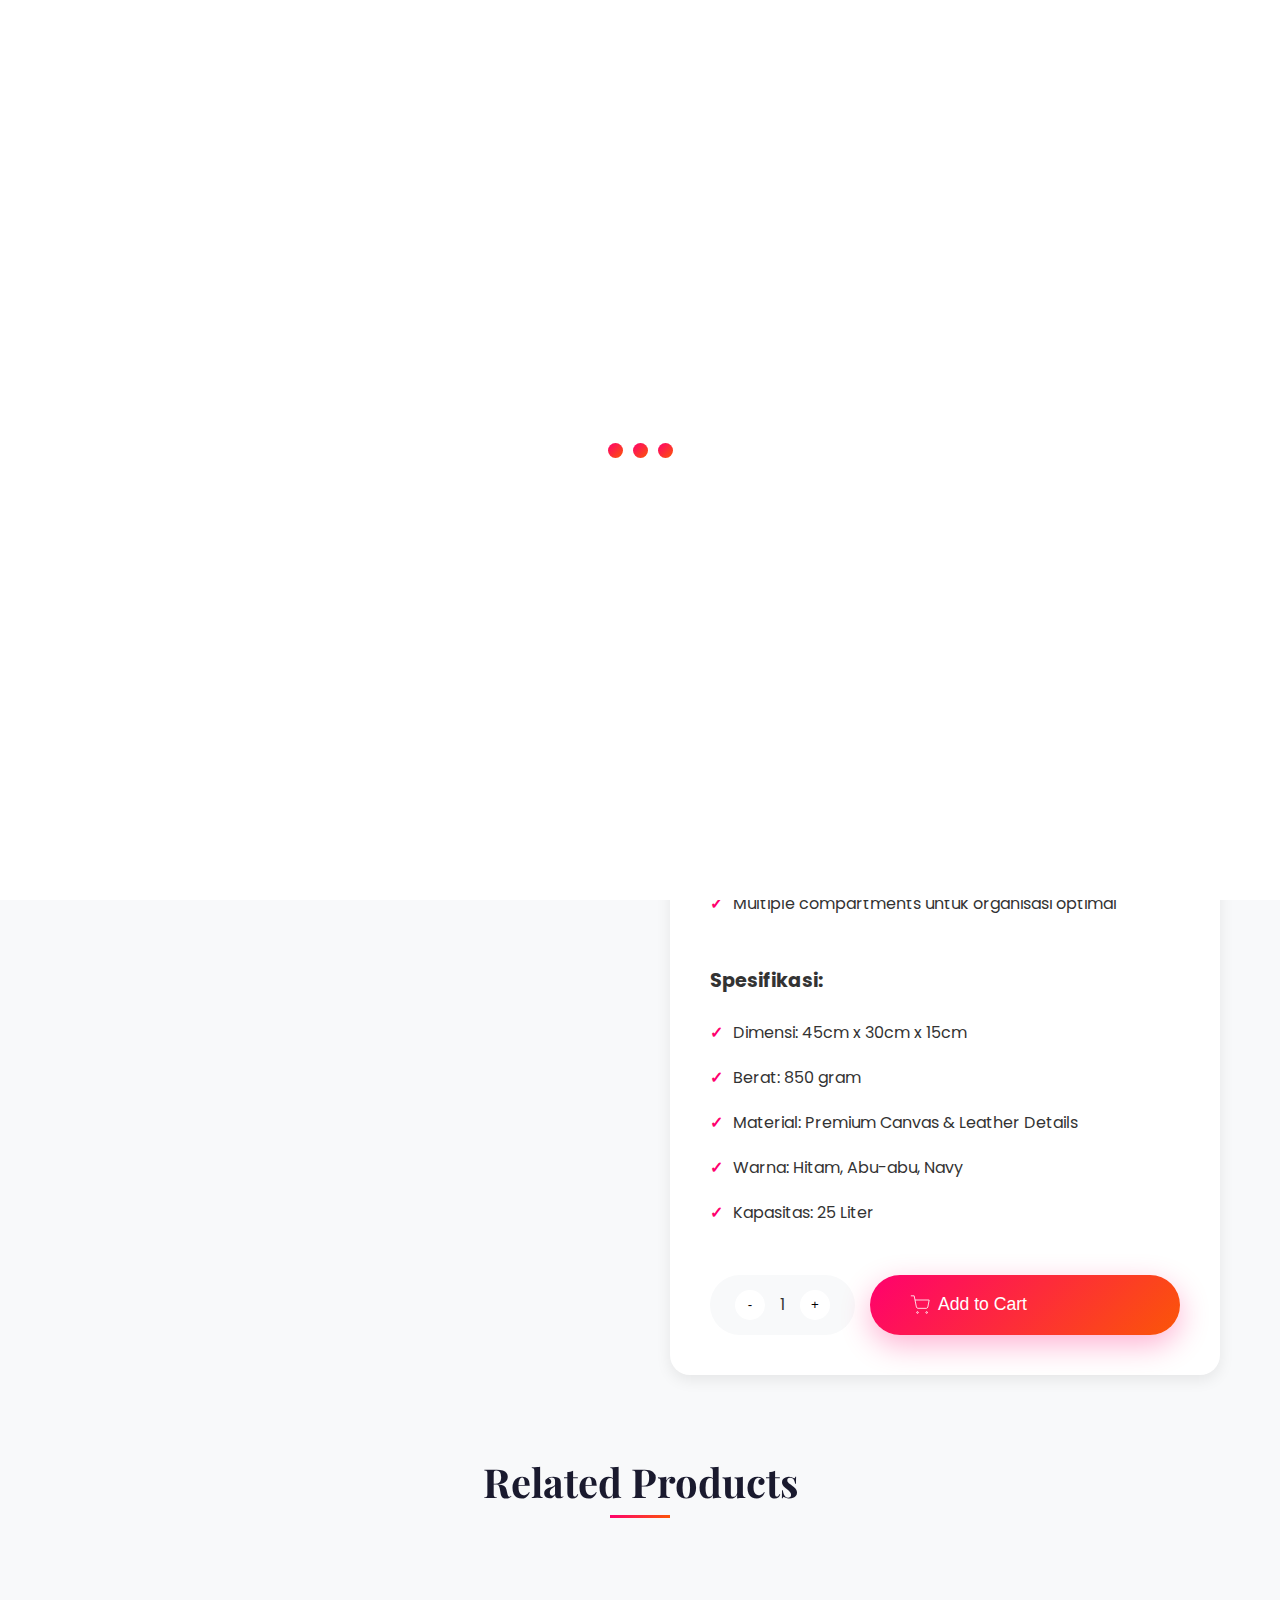
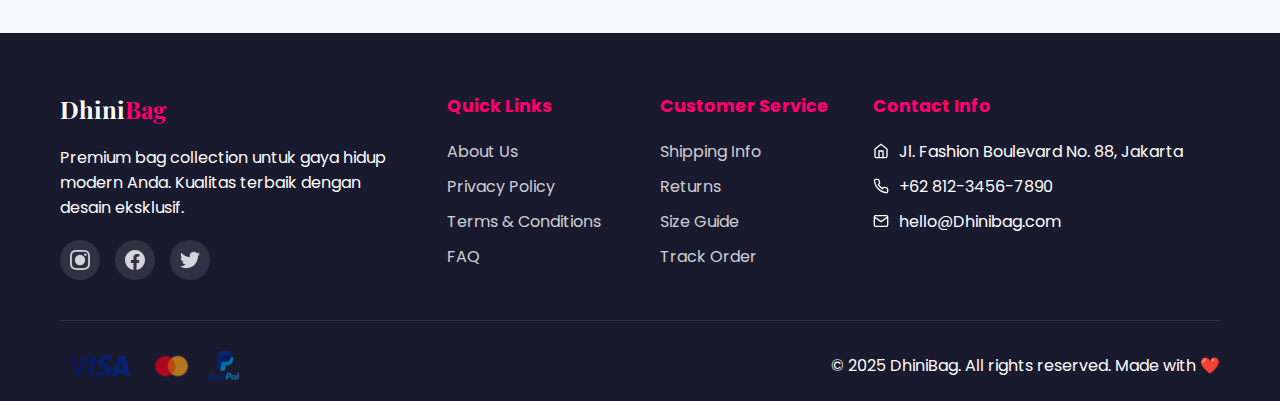
<file: produk1.html>
<!DOCTYPE html>
<html lang="id">
<head>
    <meta charset="UTF-8">
    <meta name="viewport" content="width=device-width, initial-scale=1.0">
    <title>Urban Backpack Deluxe - DhiniBag</title>
    <link rel="stylesheet" href="css/style.css">
    <link href="https://fonts.googleapis.com/css2?family=Poppins:wght@300;400;500;600;700&family=Playfair+Display:wght@700&display=swap" rel="stylesheet">
</head>
<body>
    <!-- Loading Screen -->
    <div class="loader">
        <div class="loader-inner">
            <span></span>
            <span></span>
            <span></span>
        </div>
    </div>

    <!-- Header (sama dengan index.html) -->
    <header class="header">
        <div class="container">
            <div class="logo">
                <h1>Dhini<span>Bag</span></h1>
                <p class="tagline">Premium Collection</p>
            </div>
            <nav class="nav">
                <ul>
                    <li><a href="index.html">Home</a></li>
                    <li><a href="produk.html">Produk</a></li>
                    <li><a href="kontak.html">Kontak</a></li>
                </ul>
            </nav>
            <div class="header-actions">
                <div class="cart-icon">
                    <svg width="24" height="24" viewBox="0 0 24 24" fill="none" stroke="currentColor">
                        <path d="M9 22C9.55228 22 10 21.5523 10 21C10 20.4477 9.55228 20 9 20C8.44772 20 8 20.4477 8 21C8 21.5523 8.44772 22 9 22Z"/>
                        <path d="M20 22C20.5523 22 21 21.5523 21 21C21 20.4477 20.5523 20 20 20C19.4477 20 19 20.4477 19 21C19 21.5523 19.4477 22 20 22Z"/>
                        <path d="M1 1H5L7.68 14.39C7.77144 14.8504 8.02191 15.264 8.38755 15.5583C8.75318 15.8526 9.2107 16.009 9.68 16H19.4C19.8693 16.009 20.3268 15.8526 20.6925 15.5583C21.0581 15.264 21.3086 14.8504 21.4 14.39L23 6H6"/>
                    </svg>
                    <span class="cart-count">0</span>
                </div>
                <div class="menu-toggle">
                    <span></span>
                    <span></span>
                    <span></span>
                </div>
            </div>
        </div>
    </header>

    <!-- Product Detail Section -->
    <section class="product-detail">
        <div class="container">
            <div class="product-detail-grid">
                <!-- Product Images -->
                <div class="product-images">
                    <div class="main-image">
                        <img src="images/tas1.png" alt="Urban Backpack Deluxe">
                    </div>
                    <div class="image-thumbnails">
                        <div class="thumbnail active">
                            <img src="images/tas1.png" alt="View 1">
                        </div>
                        <div class="thumbnail">
                            <img src="images/tas1.png" alt="View 2">
                        </div>
                        <div class="thumbnail">
                            <img src="images/tas1.png" alt="View 3">
                        </div>
                        <div class="thumbnail">
                            <img src="images/tas1.png" alt="View 4">
                        </div>
                    </div>
                </div>

                <!-- Product Info -->
                <div class="product-info-detail">
                    <h1>Urban Backpack Deluxe</h1>
                    <div class="product-meta">
                        <div class="product-rating">
                            <span class="stars">★★★★★</span>
                            <span class="rating-count">(125 Reviews)</span>
                        </div>
                        <div class="product-badge">Best Seller</div>
                    </div>
                    
                    <div class="product-price-detail">Rp 250.000</div>
                    
                    <div class="product-description-detail">
                        <p>Urban Backpack Deluxe adalah tas ransel premium yang dirancang untuk memenuhi kebutuhan gaya hidup modern Anda. Dengan desain minimalis yang elegan dan fitur anti-theft yang inovatif, tas ini menjadi pilihan sempurna untuk aktivitas sehari-hari maupun perjalanan bisnis.</p>
                    </div>
                    
                    <div class="product-features">
                        <h3>Fitur Unggulan:</h3>
                        <ul>
                            <li>Material water-resistant berkualitas tinggi</li>
                            <li>Kompartemen laptop hingga 15.6 inch dengan padding ekstra</li>
                            <li>Hidden zipper untuk keamanan maksimal</li>
                            <li>USB charging port terintegrasi</li>
                            <li>Padded shoulder straps yang ergonomis</li>
                            <li>Multiple compartments untuk organisasi optimal</li>
                        </ul>
                    </div>
                    
                    <div class="product-features">
                        <h3>Spesifikasi:</h3>
                        <ul>
                            <li>Dimensi: 45cm x 30cm x 15cm</li>
                            <li>Berat: 850 gram</li>
                            <li>Material: Premium Canvas & Leather Details</li>
                            <li>Warna: Hitam, Abu-abu, Navy</li>
                            <li>Kapasitas: 25 Liter</li>
                        </ul>
                    </div>
                    
                    <div class="product-actions">
                        <div class="quantity-selector">
                            <button class="quantity-minus">-</button>
                            <span class="quantity-value">1</span>
                            <button class="quantity-plus">+</button>
                        </div>
                        <button class="btn btn-primary buy-button">
                            <svg width="20" height="20" viewBox="0 0 24 24" fill="none" stroke="currentColor">
                                <path d="M9 22C9.55228 22 10 21.5523 10 21C10 20.4477 9.55228 20 9 20C8.44772 20 8 20.4477 8 21C8 21.5523 8.44772 22 9 22Z"/>
                                <path d="M20 22C20.5523 22 21 21.5523 21 21C21 20.4477 20.5523 20 20 20C19.4477 20 19 20.4477 19 21C19 21.5523 19.4477 22 20 22Z"/>
                                <path d="M1 1H5L7.68 14.39C7.77144 14.8504 8.02191 15.264 8.38755 15.5583C8.75318 15.8526 9.2107 16.009 9.68 16H19.4C19.8693 16.009 20.3268 15.8526 20.6925 15.5583C21.0581 15.264 21.3086 14.8504 21.4 14.39L23 6H6"/>
                            </svg>
                            Add to Cart
                        </button>
                    </div>
                </div>
            </div>
        </div>
    </section>

    <!-- Related Products -->
    <section class="featured-products">
        <div class="container">
            <div class="section-header">
                <h2 class="section-title">Related Products</h2>
            </div>
            
            <div class="product-grid">
                <!-- Add 3-4 related products here -->
            </div>
        </div>
    </section>

    <!-- Footer -->
    <footer class="footer">
        <div class="container">
            <div class="footer-content">
                <div class="footer-section footer-about">
                    <h3>Dhini<span>Bag</span></h3>
                    <p>Premium bag collection untuk gaya hidup modern Anda. Kualitas terbaik dengan desain eksklusif.</p>
                    <div class="social-links">
                        <a href="#" aria-label="Instagram">
                            <svg width="20" height="20" viewBox="0 0 24 24" fill="currentColor">
                                <path d="M12 2.163c3.204 0 3.584.012 4.85.07 3.252.148 4.771 1.691 4.919 4.919.058 1.265.069 1.645.069 4.849 0 3.205-.012 3.584-.069 4.849-.149 3.225-1.664 4.771-4.919 4.919-1.266.058-1.644.07-4.85.07-3.204 0-3.584-.012-4.849-.07-3.26-.149-4.771-1.699-4.919-4.92-.058-1.265-.07-1.644-.07-4.849 0-3.204.013-3.583.07-4.849.149-3.227 1.664-4.771 4.919-4.919 1.266-.057 1.645-.069 4.849-.069zm0-2.163c-3.259 0-3.667.014-4.947.072-4.358.2-6.78 2.618-6.98 6.98-.059 1.281-.073 1.689-.073 4.948 0 3.259.014 3.668.072 4.948.2 4.358 2.618 6.78 6.98 6.98 1.281.058 1.689.072 4.948.072 3.259 0 3.668-.014 4.948-.072 4.354-.2 6.782-2.618 6.979-6.98.059-1.28.073-1.689.073-4.948 0-3.259-.014-3.667-.072-4.947-.196-4.354-2.617-6.78-6.979-6.98-1.281-.059-1.69-.073-4.949-.073zM5.838 12a6.162 6.162 0 1 1 12.324 0 6.162 6.162 0 0 1-12.324 0zM12 16a4 4 0 1 1 0-8 4 4 0 0 1 0 8zm4.965-10.405a1.44 1.44 0 1 1 2.881.001 1.44 1.44 0 0 1-2.881-.001z"/>
                            </svg>
                        </a>
                        <a href="#" aria-label="Facebook">
                            <svg width="20" height="20" viewBox="0 0 24 24" fill="currentColor">
                                <path d="M24 12.073c0-6.627-5.373-12-12-12s-12 5.373-12 12c0 5.99 4.388 10.954 10.125 11.854v-8.385H7.078v-3.47h3.047V9.43c0-3.007 1.792-4.669 4.533-4.669 1.312 0 2.686.235 2.686.235v2.953H15.83c-1.491 0-1.956.925-1.956 1.874v2.25h3.328l-.532 3.47h-2.796v8.385C19.612 23.027 24 18.062 24 12.073z"/>
                            </svg>
                        </a>
                        <a href="#" aria-label="Twitter">
                            <svg width="20" height="20" viewBox="0 0 24 24" fill="currentColor">
                                <path d="M23.953 4.57a10 10 0 01-2.825.775 4.958 4.958 0 002.163-2.723c-.951.555-2.005.959-3.127 1.184a4.92 4.92 0 00-8.384 4.482C7.69 8.095 4.067 6.13 1.64 3.162a4.822 4.822 0 00-.666 2.475c0 1.71.87 3.213 2.188 4.096a4.904 4.904 0 01-2.228-.616v.06a4.923 4.923 0 003.946 4.827 4.996 4.996 0 01-2.212.085 4.936 4.936 0 004.604 3.417 9.867 9.867 0 01-6.102 2.105c-.39 0-.779-.023-1.17-.067a13.995 13.995 0 007.557 2.209c9.053 0 13.998-7.496 13.998-13.985 0-.21 0-.42-.015-.63A9.935 9.935 0 0024 4.59z"/>
                            </svg>
                        </a>
                    </div>
                </div>
                
                <div class="footer-section">
                    <h4>Quick Links</h4>
                    <ul>
                        <li><a href="#">About Us</a></li>
                        <li><a href="#">Privacy Policy</a></li>
                        <li><a href="#">Terms & Conditions</a></li>
                        <li><a href="#">FAQ</a></li>
                    </ul>
                </div>
                
                <div class="footer-section">
                    <h4>Customer Service</h4>
                    <ul>
                        <li><a href="#">Shipping Info</a></li>
                        <li><a href="#">Returns</a></li>
                        <li><a href="#">Size Guide</a></li>
                        <li><a href="#">Track Order</a></li>
                    </ul>
                </div>
                
                <div class="footer-section">
                    <h4>Contact Info</h4>
                    <ul class="contact-info">
                        <li>
                            <svg width="16" height="16" viewBox="0 0 24 24" fill="none" stroke="currentColor">
                                <path d="M3 9l9-7 9 7v11a2 2 0 0 1-2 2H5a2 2 0 0 1-2-2z"/>
                                <polyline points="9 22 9 12 15 12 15 22"/>
                            </svg>
                            Jl. Fashion Boulevard No. 88, Jakarta
                        </li>
                        <li>
                            <svg width="16" height="16" viewBox="0 0 24 24" fill="none" stroke="currentColor">
                                <path d="M22 16.92v3a2 2 0 0 1-2.18 2 19.79 19.79 0 0 1-8.63-3.07 19.5 19.5 0 0 1-6-6 19.79 19.79 0 0 1-3.07-8.67A2 2 0 0 1 4.11 2h3a2 2 0 0 1 2 1.72 12.84 12.84 0 0 0 .7 2.81 2 2 0 0 1-.45 2.11L8.09 9.91a16 16 0 0 0 6 6l1.27-1.27a2 2 0 0 1 2.11-.45 12.84 12.84 0 0 0 2.81.7A2 2 0 0 1 22 16.92z"/>
                            </svg>
                            +62 812-3456-7890
                        </li>
                        <li>
                            <svg width="16" height="16" viewBox="0 0 24 24" fill="none" stroke="currentColor">
                                <path d="M4 4h16c1.1 0 2 .9 2 2v12c0 1.1-.9 2-2 2H4c-1.1 0-2-.9-2-2V6c0-1.1.9-2 2-2z"/>
                                <polyline points="22,6 12,13 2,6"/>
                            </svg>
                            hello@Dhinibag.com
                        </li>
                    </ul>
                </div>
            </div>
            
            <div class="footer-bottom">
                <div class="payment-methods">
                    <img src="images/visa.png" alt="Visa">
                    <img src="images/mastercard.png" alt="Mastercard">
                    <img src="images/paypal.png" alt="PayPal">
                </div>
                <p>&copy; 2025 DhiniBag. All rights reserved. Made with ❤️</p>
            </div>
        </div>
    </footer>

    <!-- Back to Top Button -->
    <button class="back-to-top" aria-label="Back to top">
        <svg width="24" height="24" viewBox="0 0 24 24" fill="none" stroke="currentColor">
            <path d="M12 19V5M5 12l7-7 7 7"/>
        </svg>
    </button>

    <script src="js/script.js"></script>
</body>
</html>
</file>
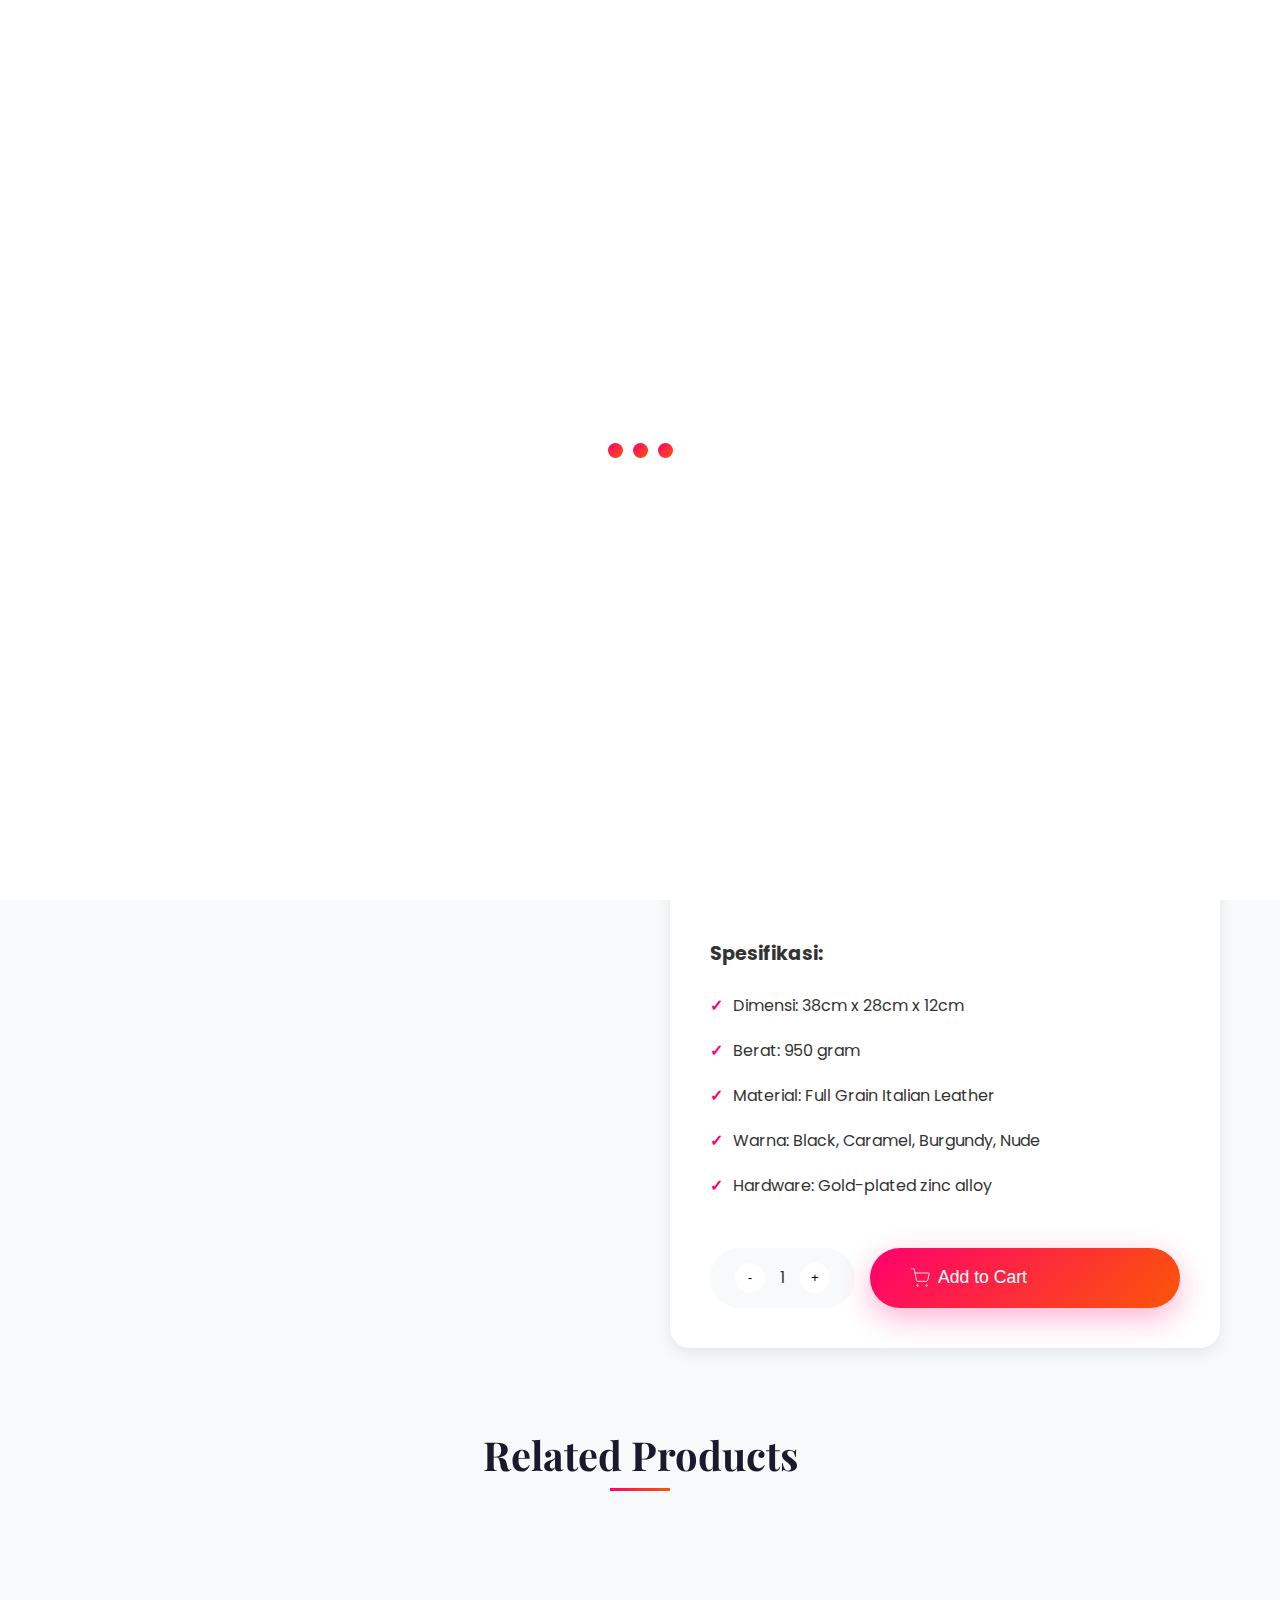
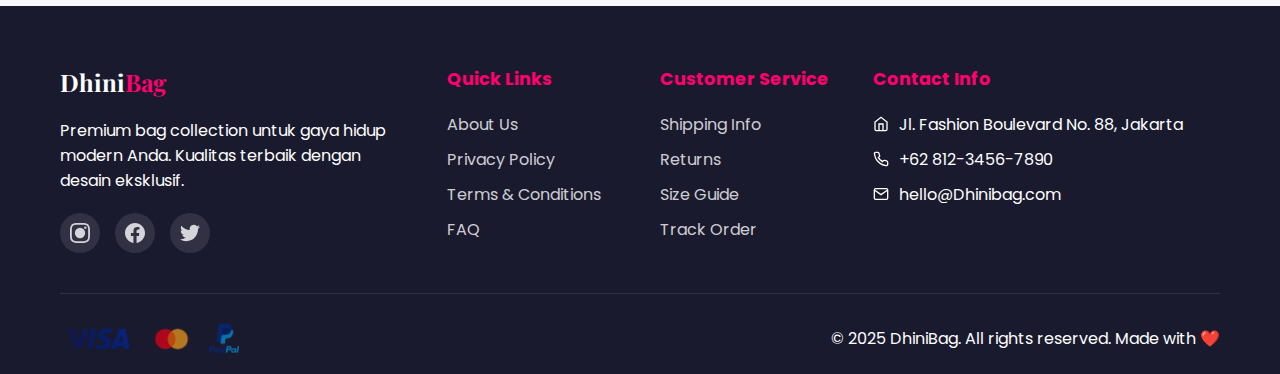
<file: produk2.html>
<!DOCTYPE html>
<html lang="id">
<head>
    <meta charset="UTF-8">
    <meta name="viewport" content="width=device-width, initial-scale=1.0">
    <title>Elegant Leather Tote - DhiniBag</title>
    <link rel="stylesheet" href="css/style.css">
    <link href="https://fonts.googleapis.com/css2?family=Poppins:wght@300;400;500;600;700&family=Playfair+Display:wght@700&display=swap" rel="stylesheet">
</head>
<body>
    <!-- Loading Screen -->
    <div class="loader">
        <div class="loader-inner">
            <span></span>
            <span></span>
            <span></span>
        </div>
    </div>

    <!-- Header -->
    <header class="header">
        <div class="container">
            <div class="logo">
                <h1>Dhini<span>Bag</span></h1>
                <p class="tagline">Premium Collection</p>
            </div>
            <nav class="nav">
                <ul>
                    <li><a href="index.html">Home</a></li>
                    <li><a href="produk.html">Produk</a></li>
                    <li><a href="kontak.html">Kontak</a></li>
                </ul>
            </nav>
            <div class="header-actions">
                <div class="cart-icon">
                    <svg width="24" height="24" viewBox="0 0 24 24" fill="none" stroke="currentColor">
                        <path d="M9 22C9.55228 22 10 21.5523 10 21C10 20.4477 9.55228 20 9 20C8.44772 20 8 20.4477 8 21C8 21.5523 8.44772 22 9 22Z"/>
                        <path d="M20 22C20.5523 22 21 21.5523 21 21C21 20.4477 20.5523 20 20 20C19.4477 20 19 20.4477 19 21C19 21.5523 19.4477 22 20 22Z"/>
                        <path d="M1 1H5L7.68 14.39C7.77144 14.8504 8.02191 15.264 8.38755 15.5583C8.75318 15.8526 9.2107 16.009 9.68 16H19.4C19.8693 16.009 20.3268 15.8526 20.6925 15.5583C21.0581 15.264 21.3086 14.8504 21.4 14.39L23 6H6"/>
                    </svg>
                    <span class="cart-count">0</span>
                </div>
                <div class="menu-toggle">
                    <span></span>
                    <span></span>
                    <span></span>
                </div>
            </div>
        </div>
    </header>

    <!-- Product Detail Section -->
    <section class="product-detail">
        <div class="container">
            <div class="product-detail-grid">
                <!-- Product Images -->
                <div class="product-images">
                    <div class="main-image">
                        <img src="images/tas2.png" alt="Elegant Leather Tote">
                    </div>
                    <div class="image-thumbnails">
                        <div class="thumbnail active">
                            <img src="images/tas2.png" alt="View 1">
                        </div>
                        <div class="thumbnail">
                            <img src="images/tas2.png" alt="View 2">
                        </div>
                        <div class="thumbnail">
                            <img src="images/tas2.png" alt="View 3">
                        </div>
                        <div class="thumbnail">
                            <img src="images/tas2.png" alt="View 4">
                        </div>
                    </div>
                </div>

                <!-- Product Info -->
                <div class="product-info-detail">
                    <h1>Elegant Leather Tote</h1>
                    <div class="product-meta">
                        <div class="product-rating">
                            <span class="stars">★★★★★</span>
                            <span class="rating-count">(89 Reviews)</span>
                        </div>
                        <div class="product-badge new">New Arrival</div>
                    </div>
                    
                    <div class="product-price-detail">Rp 450.000</div>
                    
                    <div class="product-description-detail">
                        <p>Elegant Leather Tote adalah manifestasi sempurna dari kemewahan dan fungsionalitas. Dibuat dari kulit sapi premium Italia, tas ini menggabungkan keanggunan klasik dengan desain kontemporer yang cocok untuk wanita profesional modern. Dengan ruang yang luas dan kompartemen terorganisir, tas ini ideal untuk membawa semua kebutuhan harian Anda dengan gaya.</p>
                    </div>
                    
                    <div class="product-features">
                        <h3>Fitur Unggulan:</h3>
                        <ul>
                            <li>100% Genuine Italian Leather dengan finishing matte</li>
                            <li>Interior lining sutra berkualitas tinggi</li>
                            <li>Magnetic closure dengan hardware emas 18k</li>
                            <li>Removable pouch untuk barang-barang kecil</li>
                            <li>Feet protector di bagian bawah tas</li>
                            <li>Adjustable & detachable shoulder strap</li>
                        </ul>
                    </div>
                    
                    <div class="product-features">
                        <h3>Spesifikasi:</h3>
                        <ul>
                            <li>Dimensi: 38cm x 28cm x 12cm</li>
                            <li>Berat: 950 gram</li>
                            <li>Material: Full Grain Italian Leather</li>
                            <li>Warna: Black, Caramel, Burgundy, Nude</li>
                            <li>Hardware: Gold-plated zinc alloy</li>
                        </ul>
                    </div>
                    
                    <div class="product-actions">
                        <div class="quantity-selector">
                            <button class="quantity-minus">-</button>
                            <span class="quantity-value">1</span>
                            <button class="quantity-plus">+</button>
                        </div>
                        <button class="btn btn-primary buy-button">
                            <svg width="20" height="20" viewBox="0 0 24 24" fill="none" stroke="currentColor">
                                <path d="M9 22C9.55228 22 10 21.5523 10 21C10 20.4477 9.55228 20 9 20C8.44772 20 8 20.4477 8 21C8 21.5523 8.44772 22 9 22Z"/>
                                <path d="M20 22C20.5523 22 21 21.5523 21 21C21 20.4477 20.5523 20 20 20C19.4477 20 19 20.4477 19 21C19 21.5523 19.4477 22 20 22Z"/>
                                <path d="M1 1H5L7.68 14.39C7.77144 14.8504 8.02191 15.264 8.38755 15.5583C8.75318 15.8526 9.2107 16.009 9.68 16H19.4C19.8693 16.009 20.3268 15.8526 20.6925 15.5583C21.0581 15.264 21.3086 14.8504 21.4 14.39L23 6H6"/>
                            </svg>
                            Add to Cart
                        </button>
                    </div>
                </div>
            </div>
        </div>
    </section>

    <!-- Related Products -->
    <section class="featured-products">
        <div class="container">
            <div class="section-header">
                <h2 class="section-title">Related Products</h2>
            </div>
            
            <div class="product-grid">
                <!-- Add 3-4 related products here -->
            </div>
        </div>
    </section>

    <!-- Footer -->
    <footer class="footer">
        <div class="container">
            <div class="footer-content">
                <div class="footer-section footer-about">
                    <h3>Dhini<span>Bag</span></h3>
                    <p>Premium bag collection untuk gaya hidup modern Anda. Kualitas terbaik dengan desain eksklusif.</p>
                    <div class="social-links">
                        <a href="#" aria-label="Instagram">
                            <svg width="20" height="20" viewBox="0 0 24 24" fill="currentColor">
                                <path d="M12 2.163c3.204 0 3.584.012 4.85.07 3.252.148 4.771 1.691 4.919 4.919.058 1.265.069 1.645.069 4.849 0 3.205-.012 3.584-.069 4.849-.149 3.225-1.664 4.771-4.919 4.919-1.266.058-1.644.07-4.85.07-3.204 0-3.584-.012-4.849-.07-3.26-.149-4.771-1.699-4.919-4.92-.058-1.265-.07-1.644-.07-4.849 0-3.204.013-3.583.07-4.849.149-3.227 1.664-4.771 4.919-4.919 1.266-.057 1.645-.069 4.849-.069zm0-2.163c-3.259 0-3.667.014-4.947.072-4.358.2-6.78 2.618-6.98 6.98-.059 1.281-.073 1.689-.073 4.948 0 3.259.014 3.668.072 4.948.2 4.358 2.618 6.78 6.98 6.98 1.281.058 1.689.072 4.948.072 3.259 0 3.668-.014 4.948-.072 4.354-.2 6.782-2.618 6.979-6.98.059-1.28.073-1.689.073-4.948 0-3.259-.014-3.667-.072-4.947-.196-4.354-2.617-6.78-6.979-6.98-1.281-.059-1.69-.073-4.949-.073zM5.838 12a6.162 6.162 0 1 1 12.324 0 6.162 6.162 0 0 1-12.324 0zM12 16a4 4 0 1 1 0-8 4 4 0 0 1 0 8zm4.965-10.405a1.44 1.44 0 1 1 2.881.001 1.44 1.44 0 0 1-2.881-.001z"/>
                            </svg>
                        </a>
                        <a href="#" aria-label="Facebook">
                            <svg width="20" height="20" viewBox="0 0 24 24" fill="currentColor">
                                <path d="M24 12.073c0-6.627-5.373-12-12-12s-12 5.373-12 12c0 5.99 4.388 10.954 10.125 11.854v-8.385H7.078v-3.47h3.047V9.43c0-3.007 1.792-4.669 4.533-4.669 1.312 0 2.686.235 2.686.235v2.953H15.83c-1.491 0-1.956.925-1.956 1.874v2.25h3.328l-.532 3.47h-2.796v8.385C19.612 23.027 24 18.062 24 12.073z"/>
                            </svg>
                        </a>
                        <a href="#" aria-label="Twitter">
                            <svg width="20" height="20" viewBox="0 0 24 24" fill="currentColor">
                                <path d="M23.953 4.57a10 10 0 01-2.825.775 4.958 4.958 0 002.163-2.723c-.951.555-2.005.959-3.127 1.184a4.92 4.92 0 00-8.384 4.482C7.69 8.095 4.067 6.13 1.64 3.162a4.822 4.822 0 00-.666 2.475c0 1.71.87 3.213 2.188 4.096a4.904 4.904 0 01-2.228-.616v.06a4.923 4.923 0 003.946 4.827 4.996 4.996 0 01-2.212.085 4.936 4.936 0 004.604 3.417 9.867 9.867 0 01-6.102 2.105c-.39 0-.779-.023-1.17-.067a13.995 13.995 0 007.557 2.209c9.053 0 13.998-7.496 13.998-13.985 0-.21 0-.42-.015-.63A9.935 9.935 0 0024 4.59z"/>
                            </svg>
                        </a>
                    </div>
                </div>
                
                <div class="footer-section">
                    <h4>Quick Links</h4>
                    <ul>
                        <li><a href="#">About Us</a></li>
                        <li><a href="#">Privacy Policy</a></li>
                        <li><a href="#">Terms & Conditions</a></li>
                        <li><a href="#">FAQ</a></li>
                    </ul>
                </div>
                
                <div class="footer-section">
                    <h4>Customer Service</h4>
                    <ul>
                        <li><a href="#">Shipping Info</a></li>
                        <li><a href="#">Returns</a></li>
                        <li><a href="#">Size Guide</a></li>
                        <li><a href="#">Track Order</a></li>
                    </ul>
                </div>
                
                <div class="footer-section">
                    <h4>Contact Info</h4>
                    <ul class="contact-info">
                        <li>
                            <svg width="16" height="16" viewBox="0 0 24 24" fill="none" stroke="currentColor">
                                <path d="M3 9l9-7 9 7v11a2 2 0 0 1-2 2H5a2 2 0 0 1-2-2z"/>
                                <polyline points="9 22 9 12 15 12 15 22"/>
                            </svg>
                            Jl. Fashion Boulevard No. 88, Jakarta
                        </li>
                        <li>
                            <svg width="16" height="16" viewBox="0 0 24 24" fill="none" stroke="currentColor">
                                <path d="M22 16.92v3a2 2 0 0 1-2.18 2 19.79 19.79 0 0 1-8.63-3.07 19.5 19.5 0 0 1-6-6 19.79 19.79 0 0 1-3.07-8.67A2 2 0 0 1 4.11 2h3a2 2 0 0 1 2 1.72 12.84 12.84 0 0 0 .7 2.81 2 2 0 0 1-.45 2.11L8.09 9.91a16 16 0 0 0 6 6l1.27-1.27a2 2 0 0 1 2.11-.45 12.84 12.84 0 0 0 2.81.7A2 2 0 0 1 22 16.92z"/>
                            </svg>
                            +62 812-3456-7890
                        </li>
                        <li>
                            <svg width="16" height="16" viewBox="0 0 24 24" fill="none" stroke="currentColor">
                                <path d="M4 4h16c1.1 0 2 .9 2 2v12c0 1.1-.9 2-2 2H4c-1.1 0-2-.9-2-2V6c0-1.1.9-2 2-2z"/>
                                <polyline points="22,6 12,13 2,6"/>
                            </svg>
                            hello@Dhinibag.com
                        </li>
                    </ul>
                </div>
            </div>
            
            <div class="footer-bottom">
                <div class="payment-methods">
                    <img src="images/visa.png" alt="Visa">
                    <img src="images/mastercard.png" alt="Mastercard">
                    <img src="images/paypal.png" alt="PayPal">
                </div>
                <p>&copy; 2025 DhiniBag. All rights reserved. Made with ❤️</p>
            </div>
        </div>
    </footer>

    <!-- Back to Top Button -->
    <button class="back-to-top" aria-label="Back to top">
        <svg width="24" height="24" viewBox="0 0 24 24" fill="none" stroke="currentColor">
            <path d="M12 19V5M5 12l7-7 7 7"/>
        </svg>
    </button>

    <script src="js/script.js"></script>
</body>
</html>
</file>
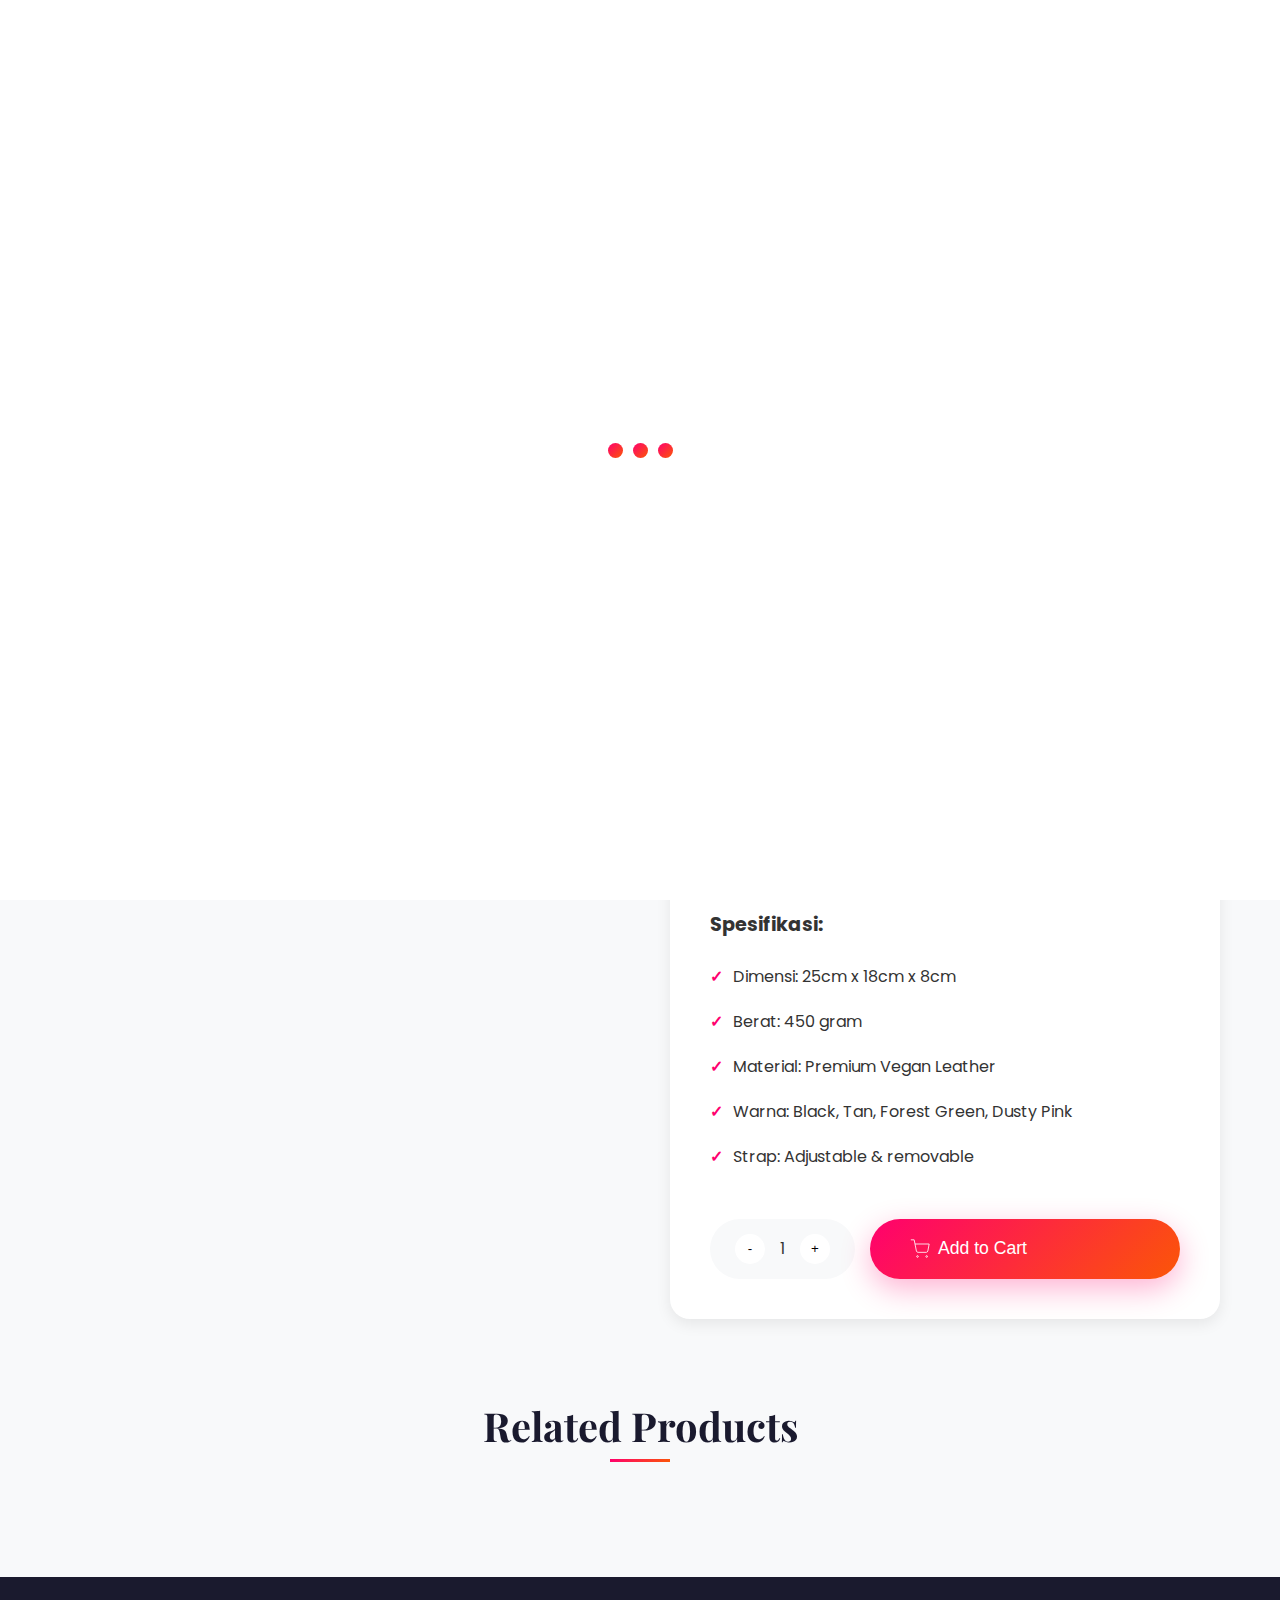
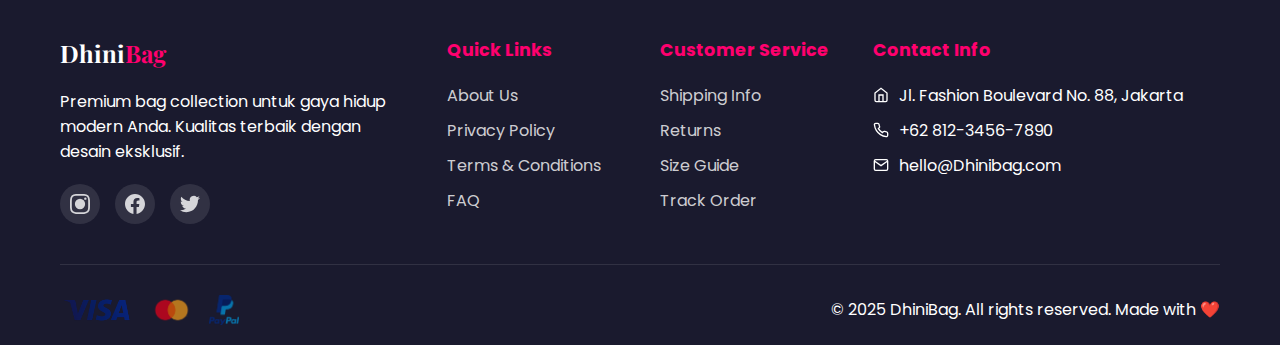
<file: produk3.html>
<!DOCTYPE html>
<html lang="id">
<head>
    <meta charset="UTF-8">
    <meta name="viewport" content="width=device-width, initial-scale=1.0">
    <title>Crossbody Chic - DhiniBag</title>
    <link rel="stylesheet" href="css/style.css">
    <link href="https://fonts.googleapis.com/css2?family=Poppins:wght@300;400;500;600;700&family=Playfair+Display:wght@700&display=swap" rel="stylesheet">
</head>
<body>
    <!-- Loading Screen -->
    <div class="loader">
        <div class="loader-inner">
            <span></span>
            <span></span>
            <span></span>
        </div>
    </div>

    <!-- Header (sama dengan produk lainnya) -->
    <header class="header">
        <div class="container">
            <div class="logo">
                <h1>Dhini<span>Bag</span></h1>
                <p class="tagline">Premium Collection</p>
            </div>
            <nav class="nav">
                <ul>
                    <li><a href="index.html">Home</a></li>
                    <li><a href="produk.html">Produk</a></li>
                    <li><a href="kontak.html">Kontak</a></li>
                </ul>
            </nav>
            <div class="header-actions">
                <div class="cart-icon">
                    <svg width="24" height="24" viewBox="0 0 24 24" fill="none" stroke="currentColor">
                        <path d="M9 22C9.55228 22 10 21.5523 10 21C10 20.4477 9.55228 20 9 20C8.44772 20 8 20.4477 8 21C8 21.5523 8.44772 22 9 22Z"/>
                        <path d="M20 22C20.5523 22 21 21.5523 21 21C21 20.4477 20.5523 20 20 20C19.4477 20 19 20.4477 19 21C19 21.5523 19.4477 22 20 22Z"/>
                        <path d="M1 1H5L7.68 14.39C7.77144 14.8504 8.02191 15.264 8.38755 15.5583C8.75318 15.8526 9.2107 16.009 9.68 16H19.4C19.8693 16.009 20.3268 15.8526 20.6925 15.5583C21.0581 15.264 21.3086 14.8504 21.4 14.39L23 6H6"/>
                    </svg>
                    <span class="cart-count">0</span>
                </div>
                <div class="menu-toggle">
                    <span></span>
                    <span></span>
                    <span></span>
                </div>
            </div>
        </div>
    </header>

    <!-- Product Detail Section -->
    <section class="product-detail">
        <div class="container">
            <div class="product-detail-grid">
                <!-- Product Images -->
                <div class="product-images">
                    <div class="main-image">
                        <img src="images/tas3.png" alt="Crossbody Chic">
                    </div>
                    <div class="image-thumbnails">
                        <div class="thumbnail active">
                            <img src="images/tas3.png" alt="View 1">
                        </div>
                        <div class="thumbnail">
                            <img src="images/tas3.png" alt="View 2">
                        </div>
                        <div class="thumbnail">
                            <img src="images/tas3.png" alt="View 3">
                        </div>
                        <div class="thumbnail">
                            <img src="images/tas3.png" alt="View 4">
                        </div>
                    </div>
                </div>

                <!-- Product Info -->
                <div class="product-info-detail">
                    <h1>Crossbody Chic</h1>
                    <div class="product-meta">
                        <div class="product-rating">
                            <span class="stars">★★★★☆</span>
                            <span class="rating-count">(67 Reviews)</span>
                        </div>
                        <div class="product-badge sale">Sale 40%</div>
                    </div>
                    
                    <div class="product-price-detail">
                        <span style="text-decoration: line-through; color: #999; font-size: 1.2rem; margin-right: 10px;">Rp 300.000</span>
                        Rp 180.000
                    </div>
                    
                    <div class="product-description-detail">
                        <p>Crossbody Chic adalah tas selempang yang sempurna untuk gaya hidup aktif Anda. Dengan desain kompak namun spacious, tas ini menawarkan keseimbangan ideal antara style dan fungsi. Dilengkapi dengan multiple compartments dan adjustable strap, tas ini cocok untuk berbagai occasion dari casual hingga semi-formal.</p>
                    </div>
                    
                    <div class="product-features">
                        <h3>Fitur Unggulan:</h3>
                        <ul>
                            <li>Vegan leather berkualitas tinggi ramah lingkungan</li>
                            <li>RFID blocking pocket untuk keamanan kartu</li>
                            <li>Adjustable strap (60-120cm)</li>
                            <li>3 main compartments dengan zipper YKK</li>
                            <li>Front pocket dengan magnetic snap</li>
                            <li>Key clip internal untuk kemudahan akses</li>
                        </ul>
                    </div>
                    
                    <div class="product-features">
                        <h3>Spesifikasi:</h3>
                        <ul>
                            <li>Dimensi: 25cm x 18cm x 8cm</li>
                            <li>Berat: 450 gram</li>
                            <li>Material: Premium Vegan Leather</li>
                            <li>Warna: Black, Tan, Forest Green, Dusty Pink</li>
                            <li>Strap: Adjustable & removable</li>
                        </ul>
                    </div>
                    
                    <div class="product-actions">
                        <div class="quantity-selector">
                            <button class="quantity-minus">-</button>
                            <span class="quantity-value">1</span>
                            <button class="quantity-plus">+</button>
                        </div>
                        <button class="btn btn-primary buy-button">
                            <svg width="20" height="20" viewBox="0 0 24 24" fill="none" stroke="currentColor">
                                <path d="M9 22C9.55228 22 10 21.5523 10 21C10 20.4477 9.55228 20 9 20C8.44772 20 8 20.4477 8 21C8 21.5523 8.44772 22 9 22Z"/>
                                <path d="M20 22C20.5523 22 21 21.5523 21 21C21 20.4477 20.5523 20 20 20C19.4477 20 19 20.4477 19 21C19 21.5523 19.4477 22 20 22Z"/>
                                <path d="M1 1H5L7.68 14.39C7.77144 14.8504 8.02191 15.264 8.38755 15.5583C8.75318 15.8526 9.2107 16.009 9.68 16H19.4C19.8693 16.009 20.3268 15.8526 20.6925 15.5583C21.0581 15.264 21.3086 14.8504 21.4 14.39L23 6H6"/>
                            </svg>
                            Add to Cart
                        </button>
                    </div>
                </div>
            </div>
        </div>
    </section>

    <!-- Related Products -->
    <section class="featured-products">
        <div class="container">
            <div class="section-header">
                <h2 class="section-title">Related Products</h2>
            </div>
            
            <div class="product-grid">
                <!-- Add 3-4 related products here -->
            </div>
        </div>
    </section>

    <!-- Footer (sama dengan yang lain) -->
    <footer class="footer">
        <div class="container">
            <div class="footer-content">
                <div class="footer-section footer-about">
                    <h3>Dhini<span>Bag</span></h3>
                    <p>Premium bag collection untuk gaya hidup modern Anda. Kualitas terbaik dengan desain eksklusif.</p>
                    <div class="social-links">
                        <a href="#" aria-label="Instagram">
                            <svg width="20" height="20" viewBox="0 0 24 24" fill="currentColor">
                                <path d="M12 2.163c3.204 0 3.584.012 4.85.07 3.252.148 4.771 1.691 4.919 4.919.058 1.265.069 1.645.069 4.849 0 3.205-.012 3.584-.069 4.849-.149 3.225-1.664 4.771-4.919 4.919-1.266.058-1.644.07-4.85.07-3.204 0-3.584-.012-4.849-.07-3.26-.149-4.771-1.699-4.919-4.92-.058-1.265-.07-1.644-.07-4.849 0-3.204.013-3.583.07-4.849.149-3.227 1.664-4.771 4.919-4.919 1.266-.057 1.645-.069 4.849-.069zm0-2.163c-3.259 0-3.667.014-4.947.072-4.358.2-6.78 2.618-6.98 6.98-.059 1.281-.073 1.689-.073 4.948 0 3.259.014 3.668.072 4.948.2 4.358 2.618 6.78 6.98 6.98 1.281.058 1.689.072 4.948.072 3.259 0 3.668-.014 4.948-.072 4.354-.2 6.782-2.618 6.979-6.98.059-1.28.073-1.689.073-4.948 0-3.259-.014-3.667-.072-4.947-.196-4.354-2.617-6.78-6.979-6.98-1.281-.059-1.69-.073-4.949-.073zM5.838 12a6.162 6.162 0 1 1 12.324 0 6.162 6.162 0 0 1-12.324 0zM12 16a4 4 0 1 1 0-8 4 4 0 0 1 0 8zm4.965-10.405a1.44 1.44 0 1 1 2.881.001 1.44 1.44 0 0 1-2.881-.001z"/>
                            </svg>
                        </a>
                        <a href="#" aria-label="Facebook">
                            <svg width="20" height="20" viewBox="0 0 24 24" fill="currentColor">
                                <path d="M24 12.073c0-6.627-5.373-12-12-12s-12 5.373-12 12c0 5.99 4.388 10.954 10.125 11.854v-8.385H7.078v-3.47h3.047V9.43c0-3.007 1.792-4.669 4.533-4.669 1.312 0 2.686.235 2.686.235v2.953H15.83c-1.491 0-1.956.925-1.956 1.874v2.25h3.328l-.532 3.47h-2.796v8.385C19.612 23.027 24 18.062 24 12.073z"/>
                            </svg>
                        </a>
                        <a href="#" aria-label="Twitter">
                            <svg width="20" height="20" viewBox="0 0 24 24" fill="currentColor">
                                <path d="M23.953 4.57a10 10 0 01-2.825.775 4.958 4.958 0 002.163-2.723c-.951.555-2.005.959-3.127 1.184a4.92 4.92 0 00-8.384 4.482C7.69 8.095 4.067 6.13 1.64 3.162a4.822 4.822 0 00-.666 2.475c0 1.71.87 3.213 2.188 4.096a4.904 4.904 0 01-2.228-.616v.06a4.923 4.923 0 003.946 4.827 4.996 4.996 0 01-2.212.085 4.936 4.936 0 004.604 3.417 9.867 9.867 0 01-6.102 2.105c-.39 0-.779-.023-1.17-.067a13.995 13.995 0 007.557 2.209c9.053 0 13.998-7.496 13.998-13.985 0-.21 0-.42-.015-.63A9.935 9.935 0 0024 4.59z"/>
                            </svg>
                        </a>
                    </div>
                </div>
                
                <div class="footer-section">
                    <h4>Quick Links</h4>
                    <ul>
                        <li><a href="#">About Us</a></li>
                        <li><a href="#">Privacy Policy</a></li>
                        <li><a href="#">Terms & Conditions</a></li>
                        <li><a href="#">FAQ</a></li>
                    </ul>
                </div>
                
                <div class="footer-section">
                    <h4>Customer Service</h4>
                    <ul>
                        <li><a href="#">Shipping Info</a></li>
                        <li><a href="#">Returns</a></li>
                        <li><a href="#">Size Guide</a></li>
                        <li><a href="#">Track Order</a></li>
                    </ul>
                </div>
                
                <div class="footer-section">
                    <h4>Contact Info</h4>
                    <ul class="contact-info">
                        <li>
                            <svg width="16" height="16" viewBox="0 0 24 24" fill="none" stroke="currentColor">
                                <path d="M3 9l9-7 9 7v11a2 2 0 0 1-2 2H5a2 2 0 0 1-2-2z"/>
                                <polyline points="9 22 9 12 15 12 15 22"/>
                            </svg>
                            Jl. Fashion Boulevard No. 88, Jakarta
                        </li>
                        <li>
                            <svg width="16" height="16" viewBox="0 0 24 24" fill="none" stroke="currentColor">
                                <path d="M22 16.92v3a2 2 0 0 1-2.18 2 19.79 19.79 0 0 1-8.63-3.07 19.5 19.5 0 0 1-6-6 19.79 19.79 0 0 1-3.07-8.67A2 2 0 0 1 4.11 2h3a2 2 0 0 1 2 1.72 12.84 12.84 0 0 0 .7 2.81 2 2 0 0 1-.45 2.11L8.09 9.91a16 16 0 0 0 6 6l1.27-1.27a2 2 0 0 1 2.11-.45 12.84 12.84 0 0 0 2.81.7A2 2 0 0 1 22 16.92z"/>
                            </svg>
                            +62 812-3456-7890
                        </li>
                        <li>
                            <svg width="16" height="16" viewBox="0 0 24 24" fill="none" stroke="currentColor">
                                <path d="M4 4h16c1.1 0 2 .9 2 2v12c0 1.1-.9 2-2 2H4c-1.1 0-2-.9-2-2V6c0-1.1.9-2 2-2z"/>
                                <polyline points="22,6 12,13 2,6"/>
                            </svg>
                            hello@Dhinibag.com
                        </li>
                    </ul>
                </div>
            </div>
            
            <div class="footer-bottom">
                <div class="payment-methods">
                    <img src="images/visa.png" alt="Visa">
                    <img src="images/mastercard.png" alt="Mastercard">
                    <img src="images/paypal.png" alt="PayPal">
                </div>
                <p>&copy; 2025 DhiniBag. All rights reserved. Made with ❤️</p>
            </div>
        </div>
    </footer>

    <!-- Back to Top Button -->
    <button class="back-to-top" aria-label="Back to top">
        <svg width="24" height="24" viewBox="0 0 24 24" fill="none" stroke="currentColor">
            <path d="M12 19V5M5 12l7-7 7 7"/>
        </svg>
    </button>

    <script src="js/script.js"></script>
</body>
</html>
</file>
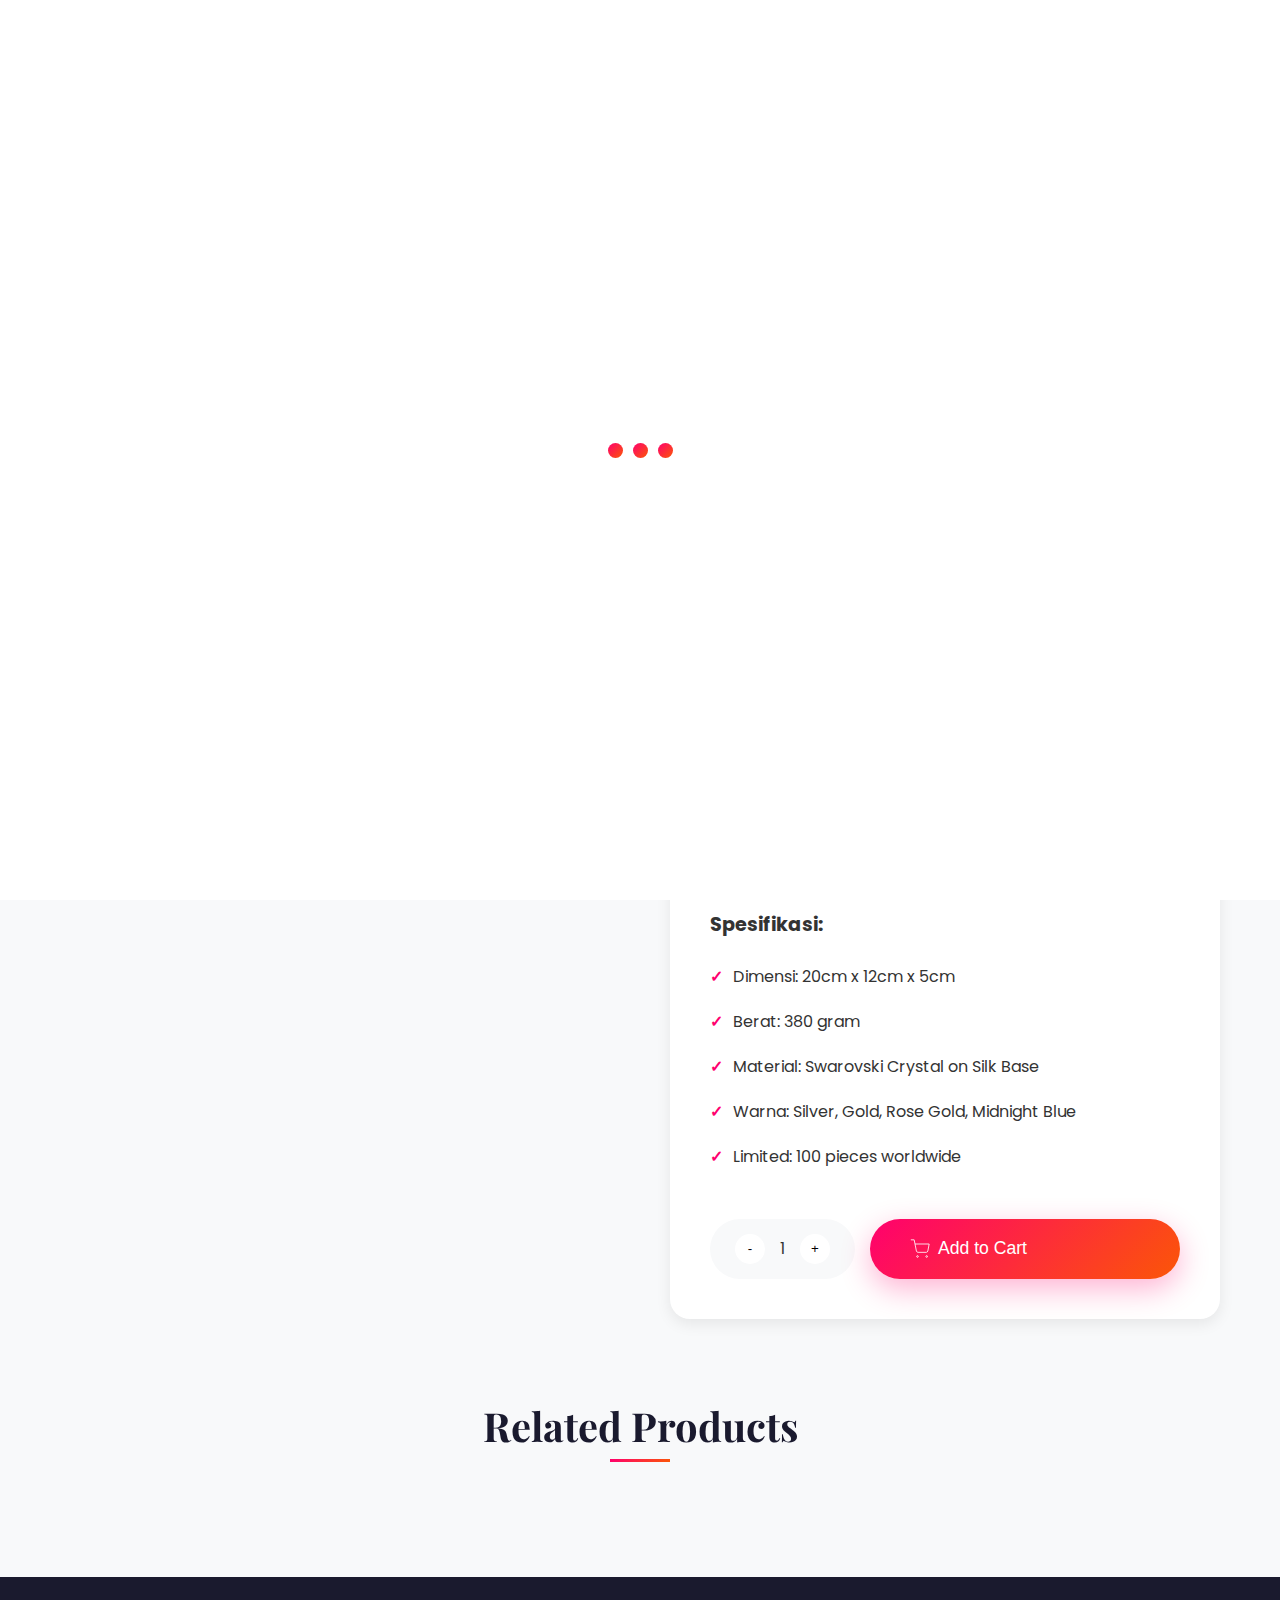
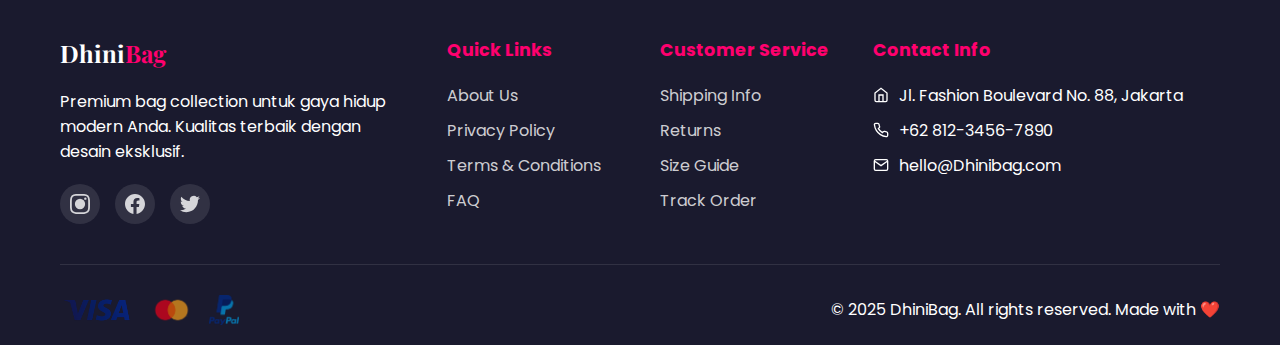
<file: produk4.html>
<!DOCTYPE html>
<html lang="id">
<head>
    <meta charset="UTF-8">
    <meta name="viewport" content="width=device-width, initial-scale=1.0">
    <title>Crystal Evening Clutch - DhiniBag</title>
    <link rel="stylesheet" href="css/style.css">
    <link href="https://fonts.googleapis.com/css2?family=Poppins:wght@300;400;500;600;700&family=Playfair+Display:wght@700&display=swap" rel="stylesheet">
</head>
<body>
    <!-- Loading Screen -->
    <div class="loader">
        <div class="loader-inner">
            <span></span>
            <span></span>
            <span></span>
        </div>
    </div>

    <!-- Header (sama dengan produk lainnya) -->
    <header class="header">
        <div class="container">
            <div class="logo">
                <h1>Dhini<span>Bag</span></h1>
                <p class="tagline">Premium Collection</p>
            </div>
            <nav class="nav">
                <ul>
                    <li><a href="index.html">Home</a></li>
                    <li><a href="produk.html">Produk</a></li>
                    <li><a href="kontak.html">Kontak</a></li>
                </ul>
            </nav>
            <div class="header-actions">
                <div class="cart-icon">
                    <svg width="24" height="24" viewBox="0 0 24 24" fill="none" stroke="currentColor">
                        <path d="M9 22C9.55228 22 10 21.5523 10 21C10 20.4477 9.55228 20 9 20C8.44772 20 8 20.4477 8 21C8 21.5523 8.44772 22 9 22Z"/>
                        <path d="M20 22C20.5523 22 21 21.5523 21 21C21 20.4477 20.5523 20 20 20C19.4477 20 19 20.4477 19 21C19 21.5523 19.4477 22 20 22Z"/>
                        <path d="M1 1H5L7.68 14.39C7.77144 14.8504 8.02191 15.264 8.38755 15.5583C8.75318 15.8526 9.2107 16.009 9.68 16H19.4C19.8693 16.009 20.3268 15.8526 20.6925 15.5583C21.0581 15.264 21.3086 14.8504 21.4 14.39L23 6H6"/>
                    </svg>
                    <span class="cart-count">0</span>
                </div>
                <div class="menu-toggle">
                    <span></span>
                    <span></span>
                    <span></span>
                </div>
            </div>
        </div>
    </header>

    <!-- Product Detail Section -->
    <section class="product-detail">
        <div class="container">
            <div class="product-detail-grid">
                <!-- Product Images -->
                <div class="product-images">
                    <div class="main-image">
                        <img src="images/tas4.png" alt="Crystal Evening Clutch">
                    </div>
                    <div class="image-thumbnails">
                        <div class="thumbnail active">
                            <img src="images/tas4.png" alt="View 1">
                        </div>
                        <div class="thumbnail">
                            <img src="images/tas4.png" alt="View 2">
                        </div>
                        <div class="thumbnail">
                            <img src="images/tas4.png" alt="View 3">
                        </div>
                        <div class="thumbnail">
                            <img src="images/tas4.png" alt="View 4">
                        </div>
                    </div>
                </div>

                <!-- Product Info -->
                <div class="product-info-detail">
                    <h1>Crystal Evening Clutch</h1>
                    <div class="product-meta">
                        <div class="product-rating">
                            <span class="stars">★★★★★</span>
                            <span class="rating-count">(43 Reviews)</span>
                        </div>
                        <div class="product-badge limited">Limited Edition</div>
                    </div>
                    
                    <div class="product-price-detail">Rp 350.000</div>
                    
                    <div class="product-description-detail">
                        <p>Crystal Evening Clutch adalah masterpiece untuk acara spesial Anda. Dengan ribuan kristal Swarovski yang disusun secara handcrafted, clutch ini memancarkan kemewahan dan elegance. Perfect untuk gala dinner, wedding party, atau acara formal lainnya. Limited edition ini hanya diproduksi 100 pieces untuk memastikan eksklusivitas Anda.</p>
                    </div>
                    
                    <div class="product-features">
                        <h3>Fitur Unggulan:</h3>
                        <ul>
                            <li>100% Genuine Swarovski crystals</li>
                            <li>Handcrafted dengan teknik haute couture</li>
                            <li>Satin silk interior lining</li>
                            <li>Detachable chain strap (120cm)</li>
                            <li>Kiss-lock closure dengan crystal detail</li>
                            <li>Certificate of authenticity included</li>
                        </ul>
                    </div>
                    
                    <div class="product-features">
                        <h3>Spesifikasi:</h3>
                        <ul>
                            <li>Dimensi: 20cm x 12cm x 5cm</li>
                            <li>Berat: 380 gram</li>
                            <li>Material: Swarovski Crystal on Silk Base</li>
                            <li>Warna: Silver, Gold, Rose Gold, Midnight Blue</li>
                            <li>Limited: 100 pieces worldwide</li>
                        </ul>
                    </div>
                    
                    <div class="product-actions">
                        <div class="quantity-selector">
                            <button class="quantity-minus">-</button>
                            <span class="quantity-value">1</span>
                            <button class="quantity-plus">+</button>
                        </div>
                        <button class="btn btn-primary buy-button">
                            <svg width="20" height="20" viewBox="0 0 24 24" fill="none" stroke="currentColor">
                                <path d="M9 22C9.55228 22 10 21.5523 10 21C10 20.4477 9.55228 20 9 20C8.44772 20 8 20.4477 8 21C8 21.5523 8.44772 22 9 22Z"/>
                                <path d="M20 22C20.5523 22 21 21.5523 21 21C21 20.4477 20.5523 20 20 20C19.4477 20 19 20.4477 19 21C19 21.5523 19.4477 22 20 22Z"/>
                                <path d="M1 1H5L7.68 14.39C7.77144 14.8504 8.02191 15.264 8.38755 15.5583C8.75318 15.8526 9.2107 16.009 9.68 16H19.4C19.8693 16.009 20.3268 15.8526 20.6925 15.5583C21.0581 15.264 21.3086 14.8504 21.4 14.39L23 6H6"/>
                            </svg>
                            Add to Cart
                        </button>
                    </div>
                </div>
            </div>
        </div>
    </section>

    <!-- Related Products -->
    <section class="featured-products">
        <div class="container">
            <div class="section-header">
                <h2 class="section-title">Related Products</h2>
            </div>
            
            <div class="product-grid">
                <!-- Add 3-4 related products here -->
            </div>
        </div>
    </section>

    <!-- Footer (sama dengan yang lain) -->
    <footer class="footer">
        <div class="container">
            <div class="footer-content">
                <div class="footer-section footer-about">
                    <h3>Dhini<span>Bag</span></h3>
                    <p>Premium bag collection untuk gaya hidup modern Anda. Kualitas terbaik dengan desain eksklusif.</p>
                    <div class="social-links">
                        <a href="#" aria-label="Instagram">
                            <svg width="20" height="20" viewBox="0 0 24 24" fill="currentColor">
                                <path d="M12 2.163c3.204 0 3.584.012 4.85.07 3.252.148 4.771 1.691 4.919 4.919.058 1.265.069 1.645.069 4.849 0 3.205-.012 3.584-.069 4.849-.149 3.225-1.664 4.771-4.919 4.919-1.266.058-1.644.07-4.85.07-3.204 0-3.584-.012-4.849-.07-3.26-.149-4.771-1.699-4.919-4.92-.058-1.265-.07-1.644-.07-4.849 0-3.204.013-3.583.07-4.849.149-3.227 1.664-4.771 4.919-4.919 1.266-.057 1.645-.069 4.849-.069zm0-2.163c-3.259 0-3.667.014-4.947.072-4.358.2-6.78 2.618-6.98 6.98-.059 1.281-.073 1.689-.073 4.948 0 3.259.014 3.668.072 4.948.2 4.358 2.618 6.78 6.98 6.98 1.281.058 1.689.072 4.948.072 3.259 0 3.668-.014 4.948-.072 4.354-.2 6.782-2.618 6.979-6.98.059-1.28.073-1.689.073-4.948 0-3.259-.014-3.667-.072-4.947-.196-4.354-2.617-6.78-6.979-6.98-1.281-.059-1.69-.073-4.949-.073zM5.838 12a6.162 6.162 0 1 1 12.324 0 6.162 6.162 0 0 1-12.324 0zM12 16a4 4 0 1 1 0-8 4 4 0 0 1 0 8zm4.965-10.405a1.44 1.44 0 1 1 2.881.001 1.44 1.44 0 0 1-2.881-.001z"/>
                            </svg>
                        </a>
                        <a href="#" aria-label="Facebook">
                            <svg width="20" height="20" viewBox="0 0 24 24" fill="currentColor">
                                <path d="M24 12.073c0-6.627-5.373-12-12-12s-12 5.373-12 12c0 5.99 4.388 10.954 10.125 11.854v-8.385H7.078v-3.47h3.047V9.43c0-3.007 1.792-4.669 4.533-4.669 1.312 0 2.686.235 2.686.235v2.953H15.83c-1.491 0-1.956.925-1.956 1.874v2.25h3.328l-.532 3.47h-2.796v8.385C19.612 23.027 24 18.062 24 12.073z"/>
                            </svg>
                        </a>
                        <a href="#" aria-label="Twitter">
                            <svg width="20" height="20" viewBox="0 0 24 24" fill="currentColor">
                                <path d="M23.953 4.57a10 10 0 01-2.825.775 4.958 4.958 0 002.163-2.723c-.951.555-2.005.959-3.127 1.184a4.92 4.92 0 00-8.384 4.482C7.69 8.095 4.067 6.13 1.64 3.162a4.822 4.822 0 00-.666 2.475c0 1.71.87 3.213 2.188 4.096a4.904 4.904 0 01-2.228-.616v.06a4.923 4.923 0 003.946 4.827 4.996 4.996 0 01-2.212.085 4.936 4.936 0 004.604 3.417 9.867 9.867 0 01-6.102 2.105c-.39 0-.779-.023-1.17-.067a13.995 13.995 0 007.557 2.209c9.053 0 13.998-7.496 13.998-13.985 0-.21 0-.42-.015-.63A9.935 9.935 0 0024 4.59z"/>
                            </svg>
                        </a>
                    </div>
                </div>
                
                <div class="footer-section">
                    <h4>Quick Links</h4>
                    <ul>
                        <li><a href="#">About Us</a></li>
                        <li><a href="#">Privacy Policy</a></li>
                        <li><a href="#">Terms & Conditions</a></li>
                        <li><a href="#">FAQ</a></li>
                    </ul>
                </div>
                
                <div class="footer-section">
                    <h4>Customer Service</h4>
                    <ul>
                        <li><a href="#">Shipping Info</a></li>
                        <li><a href="#">Returns</a></li>
                        <li><a href="#">Size Guide</a></li>
                        <li><a href="#">Track Order</a></li>
                    </ul>
                </div>
                
                <div class="footer-section">
                    <h4>Contact Info</h4>
                    <ul class="contact-info">
                        <li>
                            <svg width="16" height="16" viewBox="0 0 24 24" fill="none" stroke="currentColor">
                                <path d="M3 9l9-7 9 7v11a2 2 0 0 1-2 2H5a2 2 0 0 1-2-2z"/>
                                <polyline points="9 22 9 12 15 12 15 22"/>
                            </svg>
                            Jl. Fashion Boulevard No. 88, Jakarta
                        </li>
                        <li>
                            <svg width="16" height="16" viewBox="0 0 24 24" fill="none" stroke="currentColor">
                                <path d="M22 16.92v3a2 2 0 0 1-2.18 2 19.79 19.79 0 0 1-8.63-3.07 19.5 19.5 0 0 1-6-6 19.79 19.79 0 0 1-3.07-8.67A2 2 0 0 1 4.11 2h3a2 2 0 0 1 2 1.72 12.84 12.84 0 0 0 .7 2.81 2 2 0 0 1-.45 2.11L8.09 9.91a16 16 0 0 0 6 6l1.27-1.27a2 2 0 0 1 2.11-.45 12.84 12.84 0 0 0 2.81.7A2 2 0 0 1 22 16.92z"/>
                            </svg>
                            +62 812-3456-7890
                        </li>
                        <li>
                            <svg width="16" height="16" viewBox="0 0 24 24" fill="none" stroke="currentColor">
                                <path d="M4 4h16c1.1 0 2 .9 2 2v12c0 1.1-.9 2-2 2H4c-1.1 0-2-.9-2-2V6c0-1.1.9-2 2-2z"/>
                                <polyline points="22,6 12,13 2,6"/>
                            </svg>
                            hello@Dhinibag.com
                        </li>
                    </ul>
                </div>
            </div>
            
            <div class="footer-bottom">
                <div class="payment-methods">
                    <img src="images/visa.png" alt="Visa">
                    <img src="images/mastercard.png" alt="Mastercard">
                    <img src="images/paypal.png" alt="PayPal">
                </div>
                <p>&copy; 2025 DhiniBag. All rights reserved. Made with ❤️</p>
            </div>
        </div>
    </footer>

    <!-- Back to Top Button -->
    <button class="back-to-top" aria-label="Back to top">
        <svg width="24" height="24" viewBox="0 0 24 24" fill="none" stroke="currentColor">
            <path d="M12 19V5M5 12l7-7 7 7"/>
        </svg>
    </button>

    <script src="js/script.js"></script>
</body>
</html>
</file>
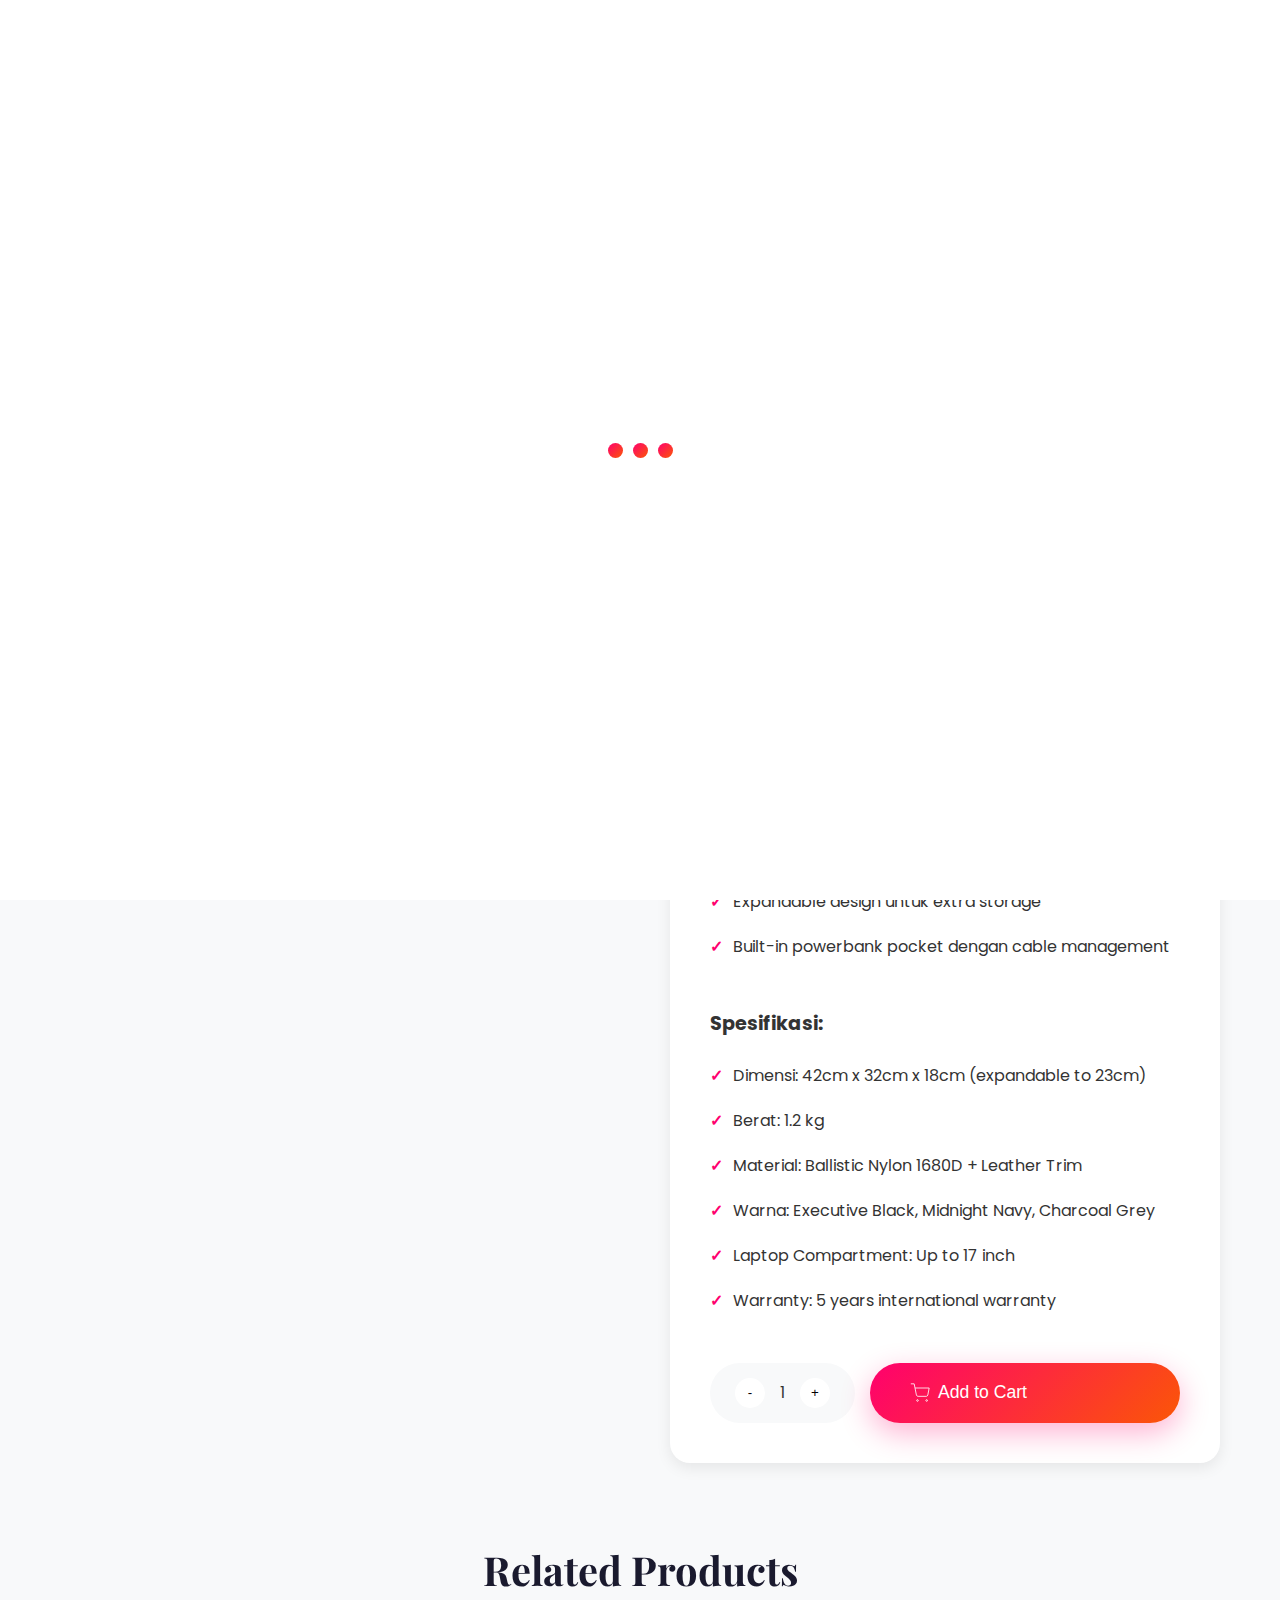
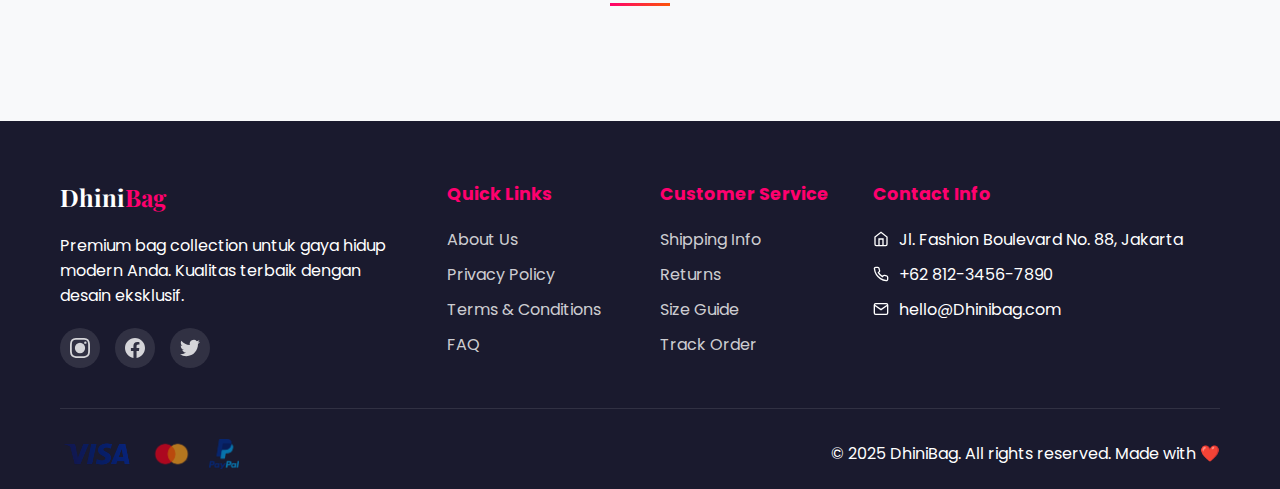
<file: produk5.html>
<!DOCTYPE html>
<html lang="id">
<head>
    <meta charset="UTF-8">
    <meta name="viewport" content="width=device-width, initial-scale=1.0">
    <title>Executive Laptop Bag - DhiniBag</title>
    <link rel="stylesheet" href="css/style.css">
    <link href="https://fonts.googleapis.com/css2?family=Poppins:wght@300;400;500;600;700&family=Playfair+Display:wght@700&display=swap" rel="stylesheet">
</head>
<body>
    <!-- Loading Screen -->
    <div class="loader">
        <div class="loader-inner">
            <span></span>
            <span></span>
            <span></span>
        </div>
    </div>

    <!-- Header (sama dengan produk lainnya) -->
    <header class="header">
        <div class="container">
            <div class="logo">
                <h1>Dhini<span>Bag</span></h1>
                <p class="tagline">Premium Collection</p>
            </div>
            <nav class="nav">
                <ul>
                    <li><a href="index.html">Home</a></li>
                    <li><a href="produk.html">Produk</a></li>
                    <li><a href="kontak.html">Kontak</a></li>
                </ul>
            </nav>
            <div class="header-actions">
                <div class="cart-icon">
                    <svg width="24" height="24" viewBox="0 0 24 24" fill="none" stroke="currentColor">
                        <path d="M9 22C9.55228 22 10 21.5523 10 21C10 20.4477 9.55228 20 9 20C8.44772 20 8 20.4477 8 21C8 21.5523 8.44772 22 9 22Z"/>
                        <path d="M20 22C20.5523 22 21 21.5523 21 21C21 20.4477 20.5523 20 20 20C19.4477 20 19 20.4477 19 21C19 21.5523 19.4477 22 20 22Z"/>
                        <path d="M1 1H5L7.68 14.39C7.77144 14.8504 8.02191 15.264 8.38755 15.5583C8.75318 15.8526 9.2107 16.009 9.68 16H19.4C19.8693 16.009 20.3268 15.8526 20.6925 15.5583C21.0581 15.264 21.3086 14.8504 21.4 14.39L23 6H6"/>
                    </svg>
                    <span class="cart-count">0</span>
                </div>
                <div class="menu-toggle">
                    <span></span>
                    <span></span>
                    <span></span>
                </div>
            </div>
        </div>
    </header>

    <!-- Product Detail Section -->
    <section class="product-detail">
        <div class="container">
            <div class="product-detail-grid">
                <!-- Product Images -->
                <div class="product-images">
                    <div class="main-image">
                        <img src="images/tas5.png" alt="Executive Laptop Bag">
                    </div>
                    <div class="image-thumbnails">
                        <div class="thumbnail active">
                            <img src="images/tas5.png" alt="View 1">
                        </div>
                        <div class="thumbnail">
                            <img src="images/tas5.png" alt="View 2">
                        </div>
                        <div class="thumbnail">
                            <img src="images/tas5.png" alt="View 3">
                        </div>
                        <div class="thumbnail">
                            <img src="images/tas5.png" alt="View 4">
                        </div>
                    </div>
                </div>

                <!-- Product Info -->
                <div class="product-info-detail">
                    <h1>Executive Laptop Bag</h1>
                    <div class="product-meta">
                        <div class="product-rating">
                            <span class="stars">★★★★★</span>
                            <span class="rating-count">(156 Reviews)</span>
                        </div>
                        <div class="product-badge">Premium</div>
                    </div>
                    
                    <div class="product-price-detail">Rp 550.000</div>
                    
                    <div class="product-description-detail">
                        <p>Executive Laptop Bag adalah solusi sempurna untuk profesional yang menginginkan kombinasi style, functionality, dan protection. Dirancang khusus untuk melindungi gadget Anda dengan sistem smart compartments yang memungkinkan organisasi optimal. Premium materials dan craftsmanship menjadikan tas ini investasi jangka panjang untuk karir Anda.</p>
                    </div>
                    
                    <div class="product-features">
                        <h3>Fitur Unggulan:</h3>
                        <ul>
                            <li>Triple-layer protection untuk laptop hingga 17 inch</li>
                            <li>Anti-shock bottom dengan air cushion technology</li>
                            <li>RFID-blocking pockets untuk keamanan data</li>
                            <li>Trolley sleeve untuk kemudahan traveling</li>
                            <li>Hidden security pocket dengan fingerprint lock (optional)</li>
                            <li>Expandable design untuk extra storage</li>
                            <li>Built-in powerbank pocket dengan cable management</li>
                        </ul>
                    </div>
                    
                    <div class="product-features">
                        <h3>Spesifikasi:</h3>
                        <ul>
                            <li>Dimensi: 42cm x 32cm x 18cm (expandable to 23cm)</li>
                            <li>Berat: 1.2 kg</li>
                            <li>Material: Ballistic Nylon 1680D + Leather Trim</li>
                            <li>Warna: Executive Black, Midnight Navy, Charcoal Grey</li>
                            <li>Laptop Compartment: Up to 17 inch</li>
                            <li>Warranty: 5 years international warranty</li>
                        </ul>
                    </div>
                    
                    <div class="product-actions">
                        <div class="quantity-selector">
                            <button class="quantity-minus">-</button>
                            <span class="quantity-value">1</span>
                            <button class="quantity-plus">+</button>
                        </div>
                        <button class="btn btn-primary buy-button">
                            <svg width="20" height="20" viewBox="0 0 24 24" fill="none" stroke="currentColor">
                                <path d="M9 22C9.55228 22 10 21.5523 10 21C10 20.4477 9.55228 20 9 20C8.44772 20 8 20.4477 8 21C8 21.5523 8.44772 22 9 22Z"/>
                                <path d="M20 22C20.5523 22 21 21.5523 21 21C21 20.4477 20.5523 20 20 20C19.4477 20 19 20.4477 19 21C19 21.5523 19.4477 22 20 22Z"/>
                                <path d="M1 1H5L7.68 14.39C7.77144 14.8504 8.02191 15.264 8.38755 15.5583C8.75318 15.8526 9.2107 16.009 9.68 16H19.4C19.8693 16.009 20.3268 15.8526 20.6925 15.5583C21.0581 15.264 21.3086 14.8504 21.4 14.39L23 6H6"/>
                            </svg>
                            Add to Cart
                        </button>
                    </div>
                </div>
            </div>
        </div>
    </section>

    <!-- Related Products -->
    <section class="featured-products">
        <div class="container">
            <div class="section-header">
                <h2 class="section-title">Related Products</h2>
            </div>
            
            <div class="product-grid">
                <!-- Add 3-4 related products here -->
            </div>
        </div>
    </section>

    <!-- Footer -->
    <footer class="footer">
        <div class="container">
            <div class="footer-content">
                <div class="footer-section footer-about">
                    <h3>Dhini<span>Bag</span></h3>
                    <p>Premium bag collection untuk gaya hidup modern Anda. Kualitas terbaik dengan desain eksklusif.</p>
                    <div class="social-links">
                        <a href="#" aria-label="Instagram">
                            <svg width="20" height="20" viewBox="0 0 24 24" fill="currentColor">
                                <path d="M12 2.163c3.204 0 3.584.012 4.85.07 3.252.148 4.771 1.691 4.919 4.919.058 1.265.069 1.645.069 4.849 0 3.205-.012 3.584-.069 4.849-.149 3.225-1.664 4.771-4.919 4.919-1.266.058-1.644.07-4.85.07-3.204 0-3.584-.012-4.849-.07-3.26-.149-4.771-1.699-4.919-4.92-.058-1.265-.07-1.644-.07-4.849 0-3.204.013-3.583.07-4.849.149-3.227 1.664-4.771 4.919-4.919 1.266-.057 1.645-.069 4.849-.069zm0-2.163c-3.259 0-3.667.014-4.947.072-4.358.2-6.78 2.618-6.98 6.98-.059 1.281-.073 1.689-.073 4.948 0 3.259.014 3.668.072 4.948.2 4.358 2.618 6.78 6.98 6.98 1.281.058 1.689.072 4.948.072 3.259 0 3.668-.014 4.948-.072 4.354-.2 6.782-2.618 6.979-6.98.059-1.28.073-1.689.073-4.948 0-3.259-.014-3.667-.072-4.947-.196-4.354-2.617-6.78-6.979-6.98-1.281-.059-1.69-.073-4.949-.073zM5.838 12a6.162 6.162 0 1 1 12.324 0 6.162 6.162 0 0 1-12.324 0zM12 16a4 4 0 1 1 0-8 4 4 0 0 1 0 8zm4.965-10.405a1.44 1.44 0 1 1 2.881.001 1.44 1.44 0 0 1-2.881-.001z"/>
                            </svg>
                        </a>
                        <a href="#" aria-label="Facebook">
                            <svg width="20" height="20" viewBox="0 0 24 24" fill="currentColor">
                                <path d="M24 12.073c0-6.627-5.373-12-12-12s-12 5.373-12 12c0 5.99 4.388 10.954 10.125 11.854v-8.385H7.078v-3.47h3.047V9.43c0-3.007 1.792-4.669 4.533-4.669 1.312 0 2.686.235 2.686.235v2.953H15.83c-1.491 0-1.956.925-1.956 1.874v2.25h3.328l-.532 3.47h-2.796v8.385C19.612 23.027 24 18.062 24 12.073z"/>
                            </svg>
                        </a>
                        <a href="#" aria-label="Twitter">
                            <svg width="20" height="20" viewBox="0 0 24 24" fill="currentColor">
                                <path d="M23.953 4.57a10 10 0 01-2.825.775 4.958 4.958 0 002.163-2.723c-.951.555-2.005.959-3.127 1.184a4.92 4.92 0 00-8.384 4.482C7.69 8.095 4.067 6.13 1.64 3.162a4.822 4.822 0 00-.666 2.475c0 1.71.87 3.213 2.188 4.096a4.904 4.904 0 01-2.228-.616v.06a4.923 4.923 0 003.946 4.827 4.996 4.996 0 01-2.212.085 4.936 4.936 0 004.604 3.417 9.867 9.867 0 01-6.102 2.105c-.39 0-.779-.023-1.17-.067a13.995 13.995 0 007.557 2.209c9.053 0 13.998-7.496 13.998-13.985 0-.21 0-.42-.015-.63A9.935 9.935 0 0024 4.59z"/>
                            </svg>
                        </a>
                    </div>
                </div>
                
                <div class="footer-section">
                    <h4>Quick Links</h4>
                    <ul>
                        <li><a href="#">About Us</a></li>
                        <li><a href="#">Privacy Policy</a></li>
                        <li><a href="#">Terms & Conditions</a></li>
                        <li><a href="#">FAQ</a></li>
                    </ul>
                </div>
                
                <div class="footer-section">
                    <h4>Customer Service</h4>
                    <ul>
                        <li><a href="#">Shipping Info</a></li>
                        <li><a href="#">Returns</a></li>
                        <li><a href="#">Size Guide</a></li>
                        <li><a href="#">Track Order</a></li>
                    </ul>
                </div>
                
                <div class="footer-section">
                    <h4>Contact Info</h4>
                    <ul class="contact-info">
                        <li>
                            <svg width="16" height="16" viewBox="0 0 24 24" fill="none" stroke="currentColor">
                                <path d="M3 9l9-7 9 7v11a2 2 0 0 1-2 2H5a2 2 0 0 1-2-2z"/>
                                <polyline points="9 22 9 12 15 12 15 22"/>
                            </svg>
                            Jl. Fashion Boulevard No. 88, Jakarta
                        </li>
                        <li>
                            <svg width="16" height="16" viewBox="0 0 24 24" fill="none" stroke="currentColor">
                                <path d="M22 16.92v3a2 2 0 0 1-2.18 2 19.79 19.79 0 0 1-8.63-3.07 19.5 19.5 0 0 1-6-6 19.79 19.79 0 0 1-3.07-8.67A2 2 0 0 1 4.11 2h3a2 2 0 0 1 2 1.72 12.84 12.84 0 0 0 .7 2.81 2 2 0 0 1-.45 2.11L8.09 9.91a16 16 0 0 0 6 6l1.27-1.27a2 2 0 0 1 2.11-.45 12.84 12.84 0 0 0 2.81.7A2 2 0 0 1 22 16.92z"/>
                            </svg>
                            +62 812-3456-7890
                        </li>
                        <li>
                            <svg width="16" height="16" viewBox="0 0 24 24" fill="none" stroke="currentColor">
                                <path d="M4 4h16c1.1 0 2 .9 2 2v12c0 1.1-.9 2-2 2H4c-1.1 0-2-.9-2-2V6c0-1.1.9-2 2-2z"/>
                                <polyline points="22,6 12,13 2,6"/>
                            </svg>
                            hello@Dhinibag.com
                        </li>
                    </ul>
                </div>
            </div>
            
            <div class="footer-bottom">
                <div class="payment-methods">
                    <img src="images/visa.png" alt="Visa">
                    <img src="images/mastercard.png" alt="Mastercard">
                    <img src="images/paypal.png" alt="PayPal">
                </div>
                <p>&copy; 2025 DhiniBag. All rights reserved. Made with ❤️</p>
            </div>
        </div>
    </footer>

    <!-- Back to Top Button -->
    <button class="back-to-top" aria-label="Back to top">
        <svg width="24" height="24" viewBox="0 0 24 24" fill="none" stroke="currentColor">
            <path d="M12 19V5M5 12l7-7 7 7"/>
        </svg>
    </button>

    <script src="js/script.js"></script>
</body>
</html>
</file>
<file: css/style.css>
/* Variables */
:root {
    --primary-color: #FF006E;
    --secondary-color: #FB5607;
    --accent-color: #FFBE0B;
    --dark-color: #1A1A2E;
    --light-color: #F8F9FA;
    --text-color: #333333;
    --text-light: #666666;
    --gradient-1: linear-gradient(135deg, #FF006E 0%, #FB5607 100%);
    --gradient-2: linear-gradient(135deg, #667eea 0%, #764ba2 100%);
    --shadow-1: 0 5px 15px rgba(0,0,0,0.08);
    --shadow-2: 0 10px 30px rgba(0,0,0,0.15);
    --transition: all 0.3s cubic-bezier(0.4, 0, 0.2, 1);
}

/* Reset & Base Styles */
* {
    margin: 0;
    padding: 0;
    box-sizing: border-box;
}

html {
    scroll-behavior: smooth;
}

body {
    font-family: 'Poppins', sans-serif;
    color: var(--text-color);
    background-color: var(--light-color);
    overflow-x: hidden;
    position: relative;
}

/* Loading Screen */
.loader {
    position: fixed;
    top: 0;
    left: 0;
    width: 100%;
    height: 100%;
    background: white;
    display: flex;
    justify-content: center;
    align-items: center;
    z-index: 9999;
    transition: opacity 0.5s, visibility 0.5s;
}

.loader.fade-out {
    opacity: 0;
    visibility: hidden;
}

.loader-inner {
    display: flex;
    gap: 10px;
}

.loader-inner span {
    width: 15px;
    height: 15px;
    background: var(--gradient-1);
    border-radius: 50%;
    animation: bounce 1.4s infinite ease-in-out both;
}

.loader-inner span:nth-child(1) { animation-delay: -0.32s; }
.loader-inner span:nth-child(2) { animation-delay: -0.16s; }

@keyframes bounce {
    0%, 80%, 100% {
        transform: scale(0);
    }
    40% {
        transform: scale(1);
    }
}

/* Typography */
.text-gradient {
    background: var(--gradient-1);
    -webkit-background-clip: text;
    -webkit-text-fill-color: transparent;
    background-clip: text;
}

/* Container */
.container {
    max-width: 1200px;
    margin: 0 auto;
    padding: 0 20px;
}

/* Header Styles */
.header {
    position: fixed;
    top: 0;
    left: 0;
    width: 100%;
    background: rgba(255, 255, 255, 0.95);
    backdrop-filter: blur(10px);
    box-shadow: 0 2px 20px rgba(0,0,0,0.05);
    z-index: 1000;
    transition: var(--transition);
}

.header.scrolled {
    box-shadow: 0 5px 30px rgba(0,0,0,0.1);
}

.header .container {
    display: flex;
    justify-content: space-between;
    align-items: center;
    padding: 1.2rem 20px;
}

.logo h1 {
    font-family: 'Playfair Display', serif;
    font-size: 2rem;
    font-weight: 700;
    color: var(--dark-color);
}

.logo h1 span {
    color: var(--primary-color);
}

.logo .tagline {
    font-size: 0.75rem;
    color: var(--text-light);
    letter-spacing: 2px;
    text-transform: uppercase;
}

/* Navigation */
.nav ul {
    display: flex;
    list-style: none;
    gap: 2.5rem;
}

.nav a {
    color: var(--text-color);
    text-decoration: none;
    font-weight: 500;
    position: relative;
    transition: var(--transition);
}

.nav a::after {
    content: '';
    position: absolute;
    bottom: -5px;
    left: 0;
    width: 0;
    height: 2px;
    background: var(--gradient-1);
    transition: width 0.3s;
}

.nav a:hover::after,
.nav a.active::after {
    width: 100%;
}

/* Header Actions */
.header-actions {
    display: flex;
    align-items: center;
    gap: 1.5rem;
}

.cart-icon {
    position: relative;
    cursor: pointer;
    transition: var(--transition);
}

.cart-icon:hover {
    transform: translateY(-2px);
}

.cart-icon svg {
    width: 24px;
    height: 24px;
}

.cart-count {
    position: absolute;
    top: -8px;
    right: -8px;
    background: var(--primary-color);
    color: white;
    font-size: 0.75rem;
    width: 20px;
    height: 20px;
    border-radius: 50%;
    display: flex;
    align-items: center;
    justify-content: center;
    font-weight: 600;
}

/* Menu Toggle */
.menu-toggle {
    display: none;
    flex-direction: column;
    cursor: pointer;
    gap: 4px;
}

.menu-toggle span {
    width: 25px;
    height: 2px;
    background: var(--dark-color);
    transition: var(--transition);
}

/* Hero Section */
.hero {
    margin-top: 80px;
    padding: 80px 0;
    position: relative;
    overflow: hidden;
    background: linear-gradient(135deg, #f5f7fa 0%, #c3cfe2 100%);
}

.hero-background {
    position: absolute;
    top: 0;
    left: 0;
    width: 100%;
    height: 100%;
    overflow: hidden;
}

.hero-shape {
    position: absolute;
    border-radius: 50%;
    filter: blur(40px);
    opacity: 0.5;
}

.shape-1 {
    width: 400px;
    height: 400px;
    background: var(--primary-color);
    top: -200px;
    right: -100px;
    animation: float 6s ease-in-out infinite;
}

.shape-2 {
    width: 300px;
    height: 300px;
    background: var(--secondary-color);
    bottom: -150px;
    left: -50px;
    animation: float 8s ease-in-out infinite reverse;
}

.shape-3 {
    width: 200px;
    height: 200px;
    background: var(--accent-color);
    top: 50%;
    left: 50%;
    animation: float 10s ease-in-out infinite;
}

@keyframes float {
    0%, 100% { transform: translateY(0) rotate(0deg); }
    50% { transform: translateY(-20px) rotate(10deg); }
}

.hero .container {
    display: grid;
    grid-template-columns: 1fr 1fr;
    gap: 60px;
    align-items: center;
    position: relative;
    z-index: 1;
}

.hero-content {
    animation: fadeInLeft 1s ease-out;
}

@keyframes fadeInLeft {
    from {
        opacity: 0;
        transform: translateX(-30px);
    }
    to {
        opacity: 1;
        transform: translateX(0);
    }
}

.hero-title {
    font-family: 'Playfair Display', serif;
    font-size: 3.5rem;
    line-height: 1.2;
    margin-bottom: 1.5rem;
    color: var(--dark-color);
}

.hero-subtitle {
    font-size: 1.25rem;
    color: var(--text-light);
    margin-bottom: 2.5rem;
    line-height: 1.6;
}

.hero-buttons {
    display: flex;
    gap: 1rem;
    flex-wrap: wrap;
}

/* Buttons */
.btn {
    display: inline-flex;
    align-items: center;
    gap: 0.5rem;
    padding: 1rem 2rem;
    border-radius: 50px;
    text-decoration: none;
    font-weight: 500;
    transition: var(--transition);
    cursor: pointer;
    border: none;
    font-size: 1rem;
}

.btn-primary {
    background: var(--gradient-1);
    color: white;
    box-shadow: 0 10px 30px rgba(255, 0, 110, 0.3);
}

.btn-primary:hover {
    transform: translateY(-3px);
    box-shadow: 0 15px 40px rgba(255, 0, 110, 0.4);
}

.btn-secondary {
    background: white;
    color: var(--primary-color);
    border: 2px solid var(--primary-color);
}

.btn-secondary:hover {
    background: var(--primary-color);
    color: white;
    transform: translateY(-3px);
}

.btn-outline {
    background: transparent;
    color: var(--primary-color);
    border: 2px solid var(--primary-color);
    padding: 0.8rem 2rem;
}

.btn-outline:hover {
    background: var(--gradient-1);
    color: white;
    border-color: transparent;
}

/* Hero Image */
.hero-image {
    position: relative;
    animation: fadeInRight 1s ease-out;
}

@keyframes fadeInRight {
    from {
        opacity: 0;
        transform: translateX(30px);
    }
    to {
        opacity: 1;
        transform: translateX(0);
    }
}

.hero-image img {
    width: 100%;
    height: auto;
    filter: drop-shadow(0 20px 40px rgba(0,0,0,0.1));
}

/* Floating Cards */
.floating-card {
    position: absolute;
    background: white;
    padding: 1rem 1.5rem;
    border-radius: 20px;
    box-shadow: var(--shadow-2);
    animation: floatCard 3s ease-in-out infinite;
}

@keyframes floatCard {
    0%, 100% { transform: translateY(0); }
    50% { transform: translateY(-10px); }
}

.card-1 {
    top: 20%;
    right: -20px;
}

.card-2 {
    bottom: 20%;
    left: -20px;
}

.discount {
    font-size: 1.5rem;
    font-weight: 700;
    color: var(--primary-color);
}

.new {
    color: #333;
    background: var(--gradient-1);
    background-clip: text;
    -webkit-background-clip: text; 
    color: transparent;
    -webkit-text-fill-color: transparent; 
    font-weight: 700;
    font-size: 1.2rem;
}

/* Features Section */
.features {
    padding: 80px 0;
    background: white;
}

.features-grid {
    display: grid;
    grid-template-columns: repeat(auto-fit, minmax(250px, 1fr));
    gap: 30px;
}

.feature-card {
    text-align: center;
    padding: 40px 30px;
    border-radius: 20px;
    background: var(--light-color);
    transition: var(--transition);
    position: relative;
    overflow: hidden;
}

.feature-card::before {
    content: '';
    position: absolute;
    top: 0;
    left: 0;
    width: 100%;
    height: 100%;
    background: var(--gradient-1);
    opacity: 0;
    transition: opacity 0.3s;
    z-index: -1;
}

.feature-card:hover {
    transform: translateY(-10px);
    color: white;
}

.feature-card:hover::before {
    opacity: 1;
}

.feature-icon {
    width: 80px;
    height: 80px;
    margin: 0 auto 20px;
    background: white;
    border-radius: 50%;
    display: flex;
    align-items: center;
    justify-content: center;
    box-shadow: var(--shadow-1);
    transition: var(--transition);
}

.feature-card:hover .feature-icon {
    transform: scale(1.1) rotate(5deg);
}

.feature-icon svg {
    stroke: var(--primary-color);
    stroke-width: 2;
}

.feature-card h3 {
    font-size: 1.25rem;
    margin-bottom: 10px;
    transition: var(--transition);
}

.feature-card p {
    color: var(--text-light);
    line-height: 1.6;
    transition: var(--transition);
}

.feature-card:hover p {
    color: rgba(255,255,255,0.9);
}

/* Section Headers */
.section-header {
    text-align: center;
    margin-bottom: 60px;
}

.section-title {
    font-family: 'Playfair Display', serif;
    font-size: 2.5rem;
    color: var(--dark-color);
    margin-bottom: 15px;
    position: relative;
    display: inline-block;
}

.section-title::after {
    content: '';
    position: absolute;
    bottom: -10px;
    left: 50%;
    transform: translateX(-50%);
    width: 60px;
    height: 3px;
    background: var(--gradient-1);
}

.section-subtitle {
    color: var(--text-light);
    font-size: 1.1rem;
}

/* Product Grid */
.product-grid {
    display: grid;
    grid-template-columns: repeat(auto-fit, minmax(280px, 1fr));
    gap: 30px;
    margin-bottom: 50px;
}

/* Product Card */
.product-card {
    background: white;
    border-radius: 20px;
    overflow: hidden;
    box-shadow: var(--shadow-1);
    transition: var(--transition);
    position: relative;
}

.product-card:hover {
    transform: translateY(-10px);
    box-shadow: var(--shadow-2);
}

.product-badge {
    position: absolute;
    top: 20px;
    left: 20px;
    background: var(--primary-color);
    color: white;
    padding: 5px 15px;
    border-radius: 25px;
    font-size: 0.8rem;
    font-weight: 600;
    z-index: 2;
}

.product-badge.new {
    background: var(--gradient-2);
}

.product-badge.sale {
    background: var(--secondary-color);
}

.product-badge.limited {
    background: var(--dark-color);
}

/* Product Image */
.product-image {
    position: relative;
    overflow: hidden;
    height: 300px;
}

.product-image img {
    width: 100%;
    height: 100%;
    object-fit: cover;
    transition: var(--transition);
}

.primary-img {
    position: relative;
    z-index: 1;
}

.secondary-img {
    position: absolute;
    top: 0;
    left: 0;
    opacity: 0;
    z-index: 2;
}

.product-card:hover .primary-img {
    opacity: 0;
}

.product-card:hover .secondary-img {
    opacity: 1;
}

.product-overlay {
    position: absolute;
    top: 0;
    left: 0;
    width: 100%;
    height: 100%;
    background: rgba(0,0,0,0.7);
    display: flex;
    align-items: center;
    justify-content: center;
    opacity: 0;
    transition: var(--transition);
    z-index: 3;
}

.product-card:hover .product-overlay {
    opacity: 1;
}

.quick-view {
    background: white;
    color: var(--dark-color);
    padding: 12px 30px;
    border-radius: 25px;
    text-decoration: none;
    font-weight: 500;
    transform: translateY(20px);
    transition: var(--transition);
}

.product-card:hover .quick-view {
    transform: translateY(0);
}

.quick-view:hover {
    background: var(--gradient-1);
    color: white;
}

/* Product Info */
.product-info {
    padding: 25px;
}

.product-rating {
    display: flex;
    align-items: center;
    gap: 10px;
    margin-bottom: 10px;
}

.stars {
    color: #FFD700;
    font-size: 1rem;
}

.rating-count {
    color: var(--text-light);
    font-size: 0.9rem;
}

.product-title {
    font-size: 1.25rem;
    margin-bottom: 10px;
    color: var(--dark-color);
}

.product-description {
    color: var(--text-light);
    font-size: 0.9rem;
    line-height: 1.5;
    margin-bottom: 20px;
}

.product-footer {
    display: flex;
    justify-content: space-between;
    align-items: center;
}

.product-price {
    display: flex;
    flex-direction: column;
    gap: 5px;
}

.price-old {
    text-decoration: line-through;
    color: var(--text-light);
    font-size: 0.9rem;
}

.price-current {
    font-size: 1.5rem;
    font-weight: 700;
    color: var(--primary-color);
}

.add-to-cart {
    width: 45px;
    height: 45px;
    border-radius: 50%;
    background: var(--gradient-1);
    border: none;
    color: white;
    display: flex;
    align-items: center;
    justify-content: center;
    cursor: pointer;
    transition: var(--transition);
}

.add-to-cart:hover {
    transform: scale(1.1) rotate(90deg);
}

/* Testimonials */
.testimonials {
    padding: 80px 0;
    background: var(--light-color);
}

.testimonial-slider {
    display: grid;
    grid-template-columns: repeat(auto-fit, minmax(300px, 1fr));
    gap: 30px;
}

.testimonial-card {
    background: white;
    padding: 40px;
    border-radius: 20px;
    box-shadow: var(--shadow-1);
    text-align: center;
    transition: var(--transition);
}

.testimonial-card:hover {
    transform: translateY(-5px);
    box-shadow: var(--shadow-2);
}

.testimonial-stars {
    color: #FFD700;
    font-size: 1.2rem;
    margin-bottom: 20px;
}

.testimonial-text {
    font-style: italic;
    line-height: 1.8;
    color: var(--text-light);
    margin-bottom: 30px;
}

.testimonial-author {
    display: flex;
    align-items: center;
    gap: 15px;
    justify-content: center;
}

.testimonial-author img {
    width: 60px;
    height: 60px;
    border-radius: 50%;
    object-fit: cover;
}

.testimonial-author h4 {
    font-size: 1rem;
    margin-bottom: 5px;
}

.testimonial-author p {
    font-size: 0.9rem;
    color: var(--text-light);
}

/* Newsletter */
.newsletter {
    padding: 60px 0;
    background: var(--gradient-1);
    color: white;
}

.newsletter-content {
    text-align: center;
    max-width: 600px;
    margin: 0 auto;
}

.newsletter h2 {
    font-size: 2rem;
    margin-bottom: 15px;
}

.newsletter p {
    margin-bottom: 30px;
    opacity: 0.9;
}

.newsletter-form {
    display: flex;
    gap: 15px;
    max-width: 500px;
    margin: 0 auto;
}

.newsletter-form input {
    flex: 1;
    padding: 15px 25px;
    border: none;
    border-radius: 50px;
    font-size: 1rem;
}

.newsletter-form .btn {
    white-space: nowrap;
}

/* Footer */
.footer {
    background: var(--dark-color);
    color: white;
    padding: 60px 0 20px;
}

.footer-content {
    display: grid;
    grid-template-columns: 2fr 1fr 1fr 2fr;
    gap: 40px;
    margin-bottom: 40px;
}

.footer-section h3 {
    font-family: 'Playfair Display', serif;
    font-size: 1.5rem;
    margin-bottom: 20px;
}

.footer-section h3 span {
    color: var(--primary-color);
}

.footer-section h4 {
    font-size: 1.1rem;
    margin-bottom: 20px;
    color: var(--primary-color);
}

.footer-section ul {
    list-style: none;
}

.footer-section ul li {
    margin-bottom: 10px;
}

.footer-section a {
    color: rgba(255,255,255,0.8);
    text-decoration: none;
    transition: var(--transition);
}

.footer-section a:hover {
    color: var(--primary-color);
}

.social-links {
    display: flex;
    gap: 15px;
    margin-top: 20px;
}

.social-links a {
    width: 40px;
    height: 40px;
    background: rgba(255,255,255,0.1);
    border-radius: 50%;
    display: flex;
    align-items: center;
    justify-content: center;
    transition: var(--transition);
}

.social-links a:hover {
    background: var(--gradient-1);
    transform: translateY(-3px);
}

.contact-info li {
    display: flex;
    align-items: center;
    gap: 10px;
    margin-bottom: 15px;
}

.contact-info svg {
    stroke-width: 2;
}

.footer-bottom {
    border-top: 1px solid rgba(255,255,255,0.1);
    padding-top: 30px;
    display: flex;
    justify-content: space-between;
    align-items: center;
}

.payment-methods {
    display: flex;
    gap: 15px;
}

.payment-methods img {
    height: 30px;
    opacity: 0.7;
    transition: var(--transition);
}

.payment-methods img:hover {
    opacity: 1;
}

/* Back to Top */
.back-to-top {
    position: fixed;
    bottom: 30px;
    right: 30px;
    width: 50px;
    height: 50px;
    background: var(--gradient-1);
    color: white;
    border: none;
    border-radius: 50%;
    display: flex;
    align-items: center;
    justify-content: center;
    cursor: pointer;
    opacity: 0;
    visibility: hidden;
    transition: var(--transition);
    z-index: 999;
}

.back-to-top.visible {
    opacity: 1;
    visibility: visible;
}

.back-to-top:hover {
    transform: translateY(-5px);
}

/* Contact Form */
.contact {
    padding: 80px 0;
}

.contact-form-container {
    max-width: 800px;
    margin: 0 auto;
    background: white;
    padding: 60px;
    border-radius: 30px;
    box-shadow: var(--shadow-2);
}

.form-grid {
    display: grid;
    grid-template-columns: 1fr 1fr;
    gap: 30px;
    margin-bottom: 30px;
}

.form-group {
    position: relative;
}

.form-group.full-width {
    grid-column: 1 / -1;
}

.form-group label {
    display: block;
    margin-bottom: 10px;
    color: var(--text-color);
    font-weight: 500;
}

.form-group input,
.form-group textarea {
    width: 100%;
    padding: 15px 20px;
    border: 2px solid #e0e0e0;
    border-radius: 15px;
    font-size: 1rem;
    transition: var(--transition);
    background: var(--light-color);
}

.form-group input:focus,
.form-group textarea:focus {
    outline: none;
    border-color: var(--primary-color);
    background: white;
}

.form-group textarea {
    resize: vertical;
    min-height: 150px;
}

.form-submit {
    text-align: center;
}

/* Product Detail Page */
.product-detail {
    padding: 120px 0 80px;
}

.product-detail-grid {
    display: grid;
    grid-template-columns: 1fr 1fr;
    gap: 60px;
    align-items: start;
}

.product-images {
    position: sticky;
    top: 100px;
}

.main-image {
    width: 100%;
    border-radius: 20px;
    overflow: hidden;
    margin-bottom: 20px;
}

.main-image img {
    width: 100%;
    height: auto;
}

.image-thumbnails {
    display: grid;
    grid-template-columns: repeat(4, 1fr);
    gap: 15px;
}

.thumbnail {
    border-radius: 10px;
    overflow: hidden;
    cursor: pointer;
    transition: var(--transition);
    border: 2px solid transparent;
}

.thumbnail:hover,
.thumbnail.active {
    border-color: var(--primary-color);
}

.thumbnail img {
    width: 100%;
    height: 100%;
    object-fit: cover;
}

.product-info-detail {
    padding: 40px;
    background: white;
    border-radius: 20px;
    box-shadow: var(--shadow-1);
}

.product-info-detail h1 {
    font-size: 2.5rem;
    margin-bottom: 20px;
    color: var(--dark-color);
}

.product-meta {
    display: flex;
    align-items: center;
    gap: 30px;
    margin-bottom: 30px;
}

.product-price-detail {
    font-size: 2rem;
    font-weight: 700;
    color: var(--primary-color);
}

.product-description-detail {
    color: var(--text-light);
    line-height: 1.8;
    margin-bottom: 30px;
}

.product-features {
    margin-bottom: 40px;
}

.product-features h3 {
    font-size: 1.2rem;
    margin-bottom: 15px;
}

.product-features ul {
    list-style: none;
}

.product-features li {
    padding: 10px 0;
    display: flex;
    align-items: center;
    gap: 10px;
}

.product-features li::before {
    content: '✓';
    color: var(--primary-color);
    font-weight: bold;
}

.product-actions {
    display: flex;
    gap: 15px;
}

.quantity-selector {
    display: flex;
    align-items: center;
    gap: 15px;
    padding: 15px 25px;
    background: var(--light-color);
    border-radius: 50px;
}

.quantity-selector button {
    width: 30px;
    height: 30px;
    border: none;
    background: white;
    border-radius: 50%;
    cursor: pointer;
    display: flex;
    align-items: center;
    justify-content: center;
    transition: var(--transition);
}

.quantity-selector button:hover {
    background: var(--primary-color);
    color: white;
}

.buy-button {
    flex: 1;
    padding: 18px 40px;
    font-size: 1.1rem;
}

/* Responsive Design */
@media (max-width: 1024px) {
    .hero .container {
        grid-template-columns: 1fr;
        text-align: center;
    }
    
    .hero-image {
        max-width: 500px;
        margin: 0 auto;
    }
    
    .footer-content {
        grid-template-columns: repeat(2, 1fr);
    }
}

@media (max-width: 768px) {
    /* Navigation Mobile */
    .nav {
        position: fixed;
        top: 0;
        right: -100%;
        width: 80%;
        height: 100vh;
        background: white;
        box-shadow: -5px 0 20px rgba(0,0,0,0.1);
        transition: right 0.3s;
        z-index: 999;
    }
    
    .nav.active {
        right: 0;
    }
    
    .nav ul {
        flex-direction: column;
        padding: 80px 40px;
    }
    
    .menu-toggle {
        display: flex;
        z-index: 1000;
    }
    
    .menu-toggle.active span:nth-child(1) {
        transform: rotate(45deg) translateY(10px);
    }
    
    .menu-toggle.active span:nth-child(2) {
        opacity: 0;
    }
    
    .menu-toggle.active span:nth-child(3) {
        transform: rotate(-45deg) translateY(-10px);
    }
    
    /* Hero */
    .hero-title {
        font-size: 2.5rem;
    }
    
    .hero-buttons {
        justify-content: center;
    }
    
    /* Features */
    .features-grid {
        grid-template-columns: repeat(2, 1fr);
    }
    
    /* Products */
    .product-grid {
        grid-template-columns: repeat(2, 1fr);
        gap: 20px;
    }
    
    /* Newsletter */
    .newsletter-form {
        flex-direction: column;
    }
    
    /* Footer */
    .footer-content {
        grid-template-columns: 1fr;
        text-align: center;
    }
    
    .footer-bottom {
        flex-direction: column;
        gap: 20px;
    }
    
    /* Product Detail */
    .product-detail-grid {
        grid-template-columns: 1fr;
    }
    
    .product-images {
        position: static;
    }
}

@media (max-width: 480px) {
    .hero-title {
        font-size: 2rem;
    }
    
    .section-title {
        font-size: 2rem;
    }
    
    .features-grid,
    .product-grid {
        grid-template-columns: 1fr;
    }
    
    .testimonial-slider {
        grid-template-columns: 1fr;
    }
    
    .form-grid {
        grid-template-columns: 1fr;
    }
    
    .product-actions {
        flex-direction: column;
    }
    
    .contact-form-container {
        padding: 40px 20px;
    }
}
</file>
